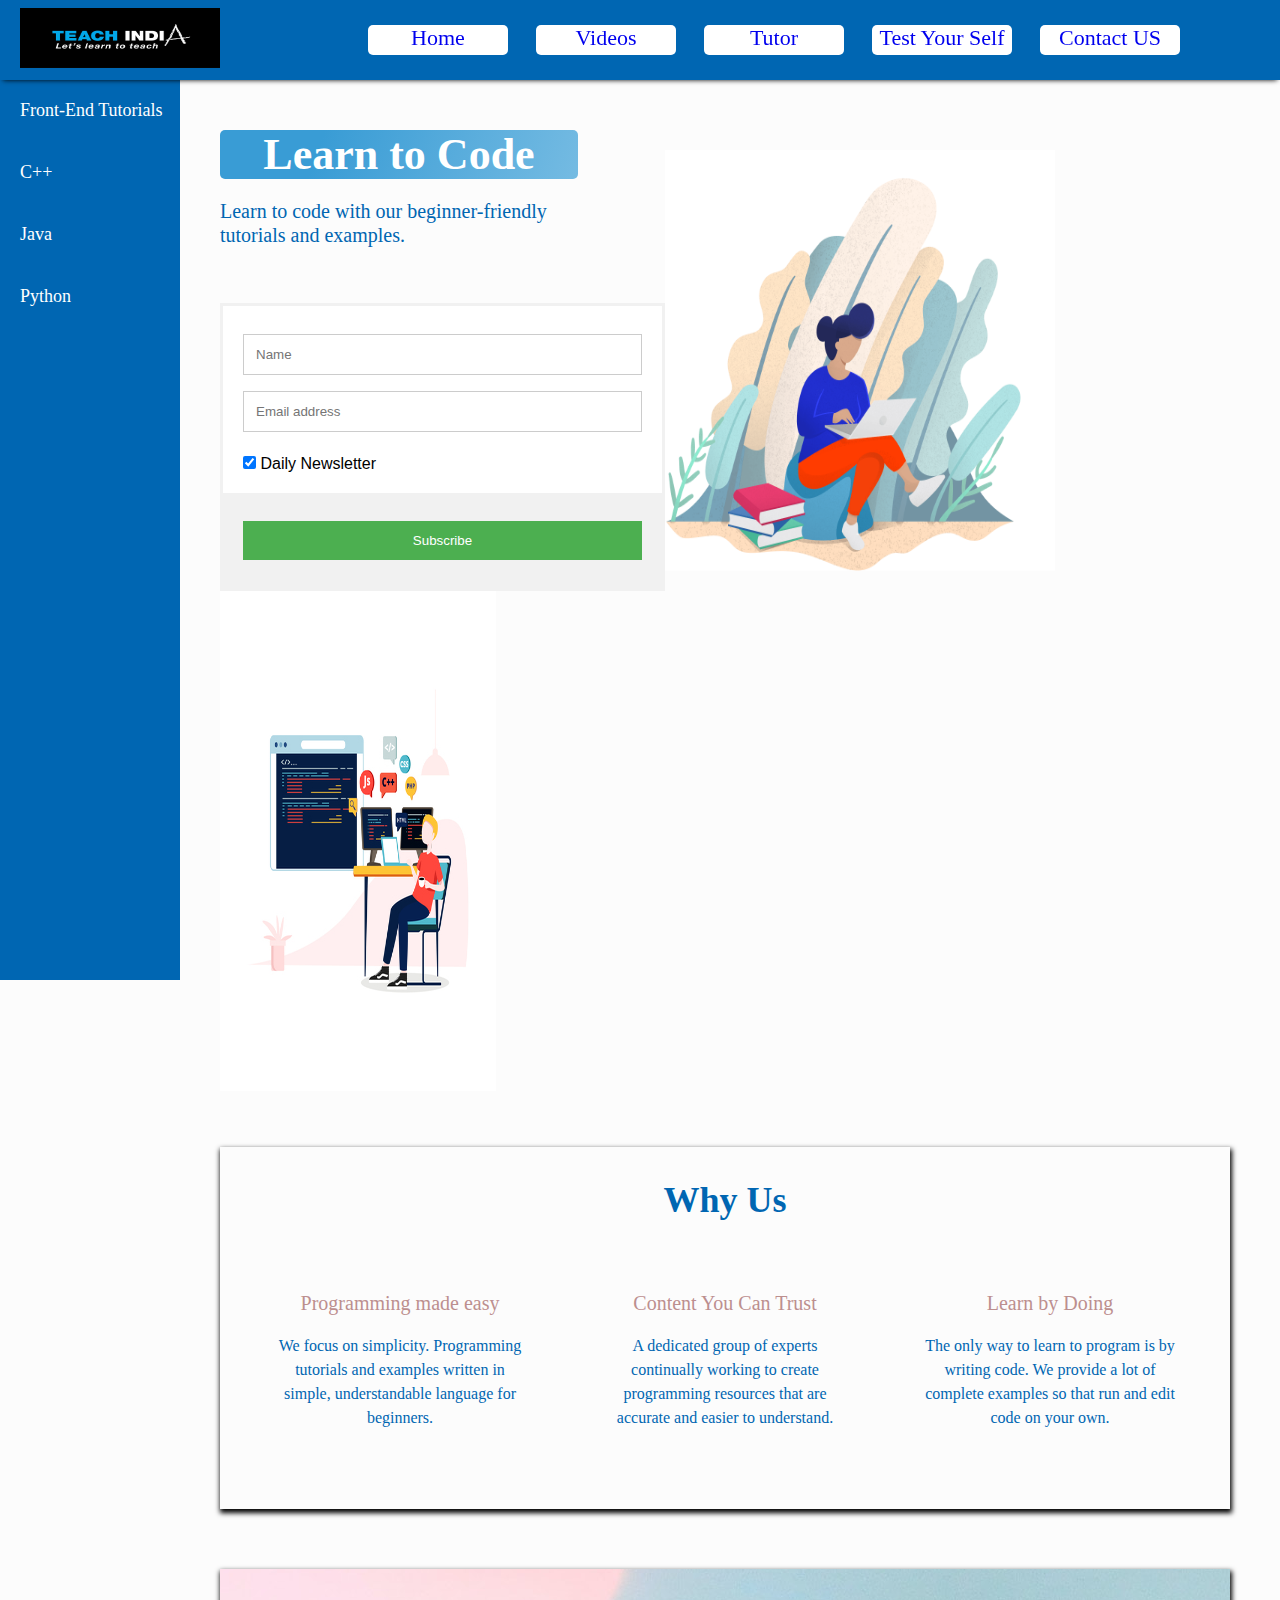
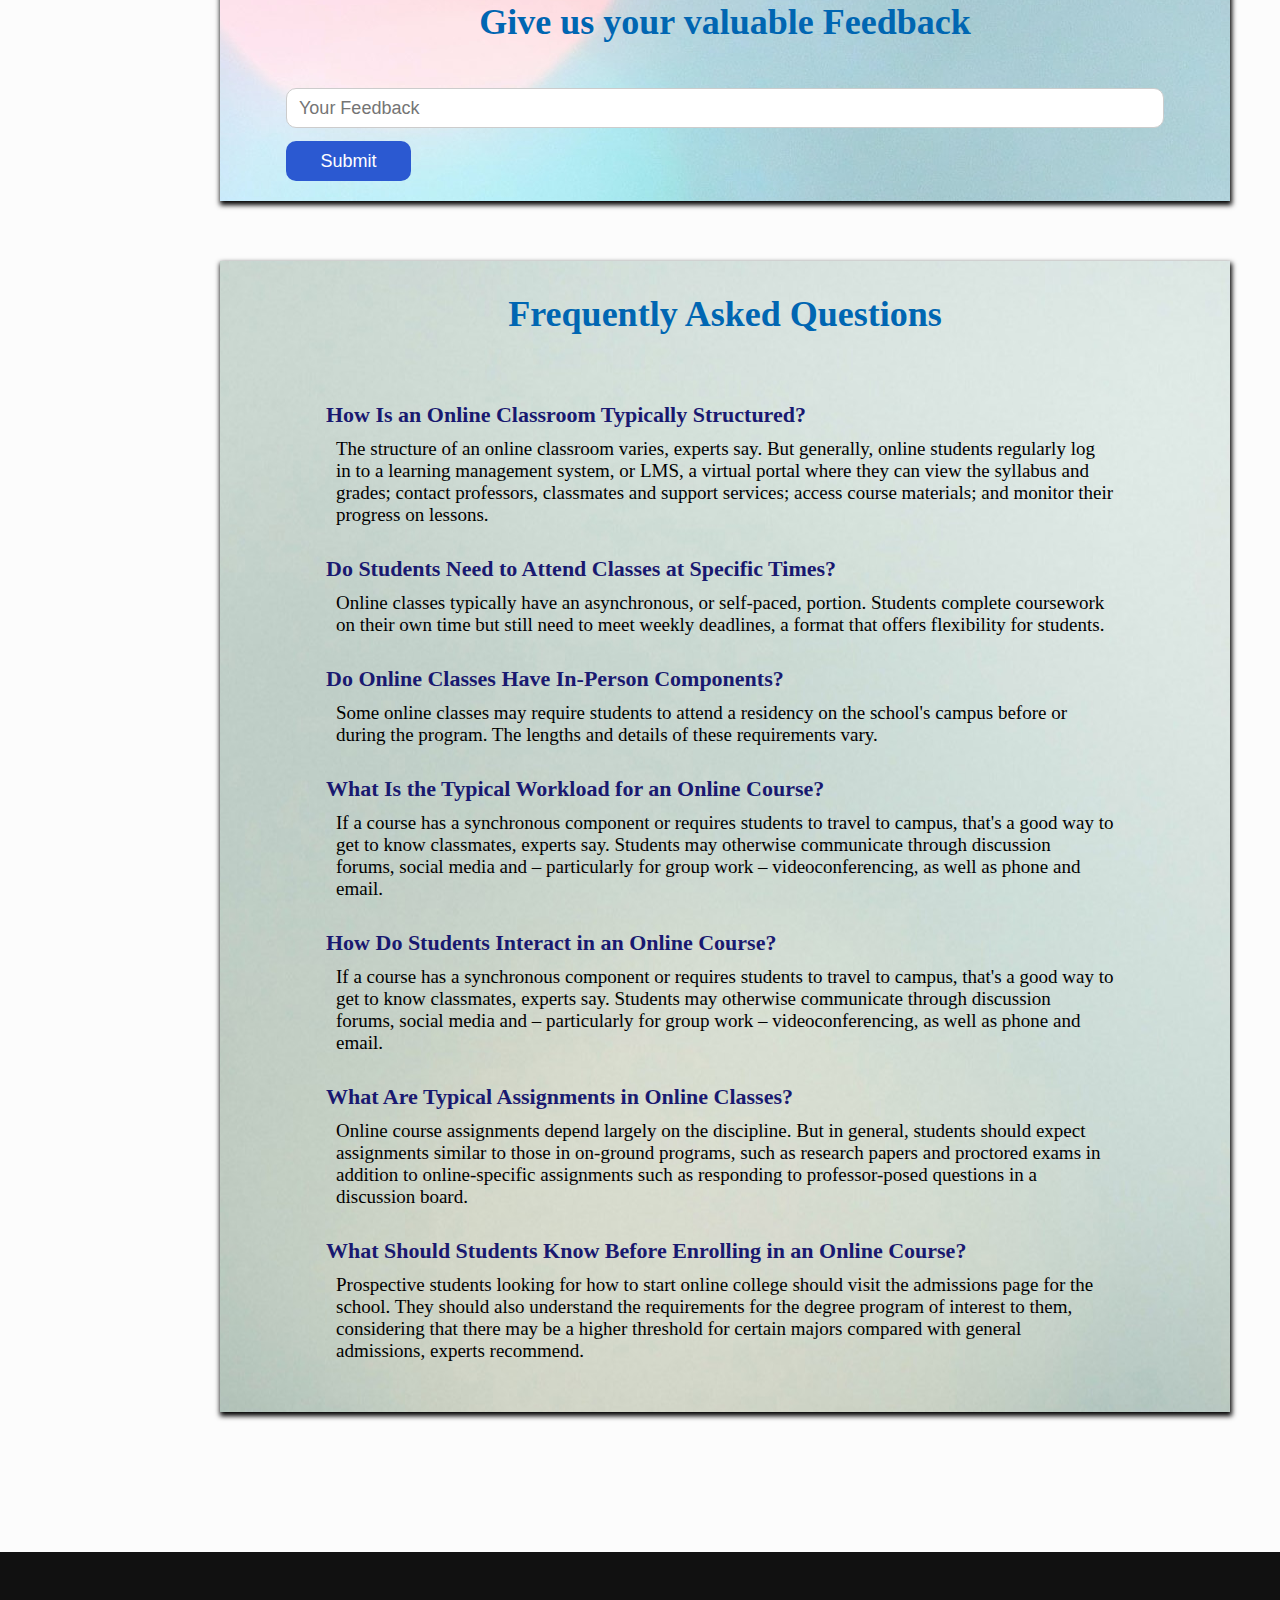
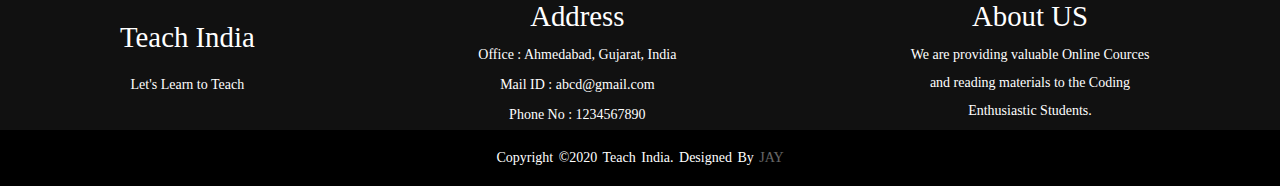
<file: index.html>
<!DOCTYPE html>
<html lang="en">
<head>
   <title>Home Page - Teach India</title>
    <meta charset="UTF-8">
    <meta http-equiv="X-UA-Compatible" content="IE=edge">
    <meta name="viewport" content="width=device-width, initial-scale=1.0">
    <!--main css-->
    <link rel="stylesheet" href="index.css">
    <link rel="stylesheet" href="header.css">
    <link rel="stylesheet" href="footer-style.css">
</head>
<body>
    <header>
        <div class="wrapper">
            <div class="top-navbar">
                <div class="menu">
                    <div class="nav-logo">
                        <img height="60px" width="200px" src="images/logo.jpg" alt="">
                    </div>
                    <div class="Btn-Links">
                    
                        <a href="index.html">Home</a>
                        <a href="videos.html">Videos</a>
                        <a href="tutors.html">Tutor</a>
                        <a href="test.html">Test Your Self</a>
                        <a href="contact.html">Contact US</a>                       
                    </div>
                </div>
            </div>
            <div class="main-container">
                <div class="sidebar">
                    <ul>
                        <li>
                            <a href="front-end.html">
                                <span class="title">
                                    Front-End Tutorials
                                </span>                                
                            </a>
                        </li>
                        <li>
                            <a href="cpp.html">
                                <span class="title">
                                    C++
                                </span> 
                            </a>   
                        </li>
                        <li>
                            <a href="java.html">
                                <span class="title">
                                    Java
                                </span>
                            </a>   
                        </li>
                        <li>
                            <a href="pythom.html">
                                <span class="title">
                                    Python
                                </span> 
                            </a>   
                        </li>
                    </ul>
                </div>
                <div class="dashboard-container">
                    <div class="text-container">
                       <div class="cover row">
                        <div class="col-md-5">
                            <div class="cover-detail">
                                <h1>Learn to Code</h1>
                                <p>Learn to code with our beginner-friendly <br> tutorials and examples.</p>
                                
                                <div class="c-form">
                                    <form action="#">
                                        <div class="container" style="background-color:white">
                                            <input type="text" placeholder="Name" name="name" required>
                                            <input type="text" placeholder="Email address" name="mail" required>
                                            <label>
                                                <input type="checkbox" checked="checked" name="subscribe"> Daily Newsletter
                                            </label>
                                        </div>
                                   
                                        <div class="container">
                                              <input type="submit" value="Subscribe">
                                        </div>
                                    </form>
                                </div>
<!--
                                <div class="cover-forms">
                                    <h3>Get latest tutorials and updates</h3>
                                </div>
-->
                            </div>
                        </div>
                        <div class="col-md-7 d-flex justify-content-center flex-column">
                        <img src="images/cover-artwork.png" height="421" width="390" alt="">
                        </div>
                        <div class="col-md-7 d-flex justify-content-center flex-column">
                        <img src="images/Programmer-illustration-vector.jpg" height="500" width="276" alt="">
                        </div>
                    </div>
                    </div>
                    
                    
                    <div class="feature-section">
                    <div class="text-container">
                        <div class="section-title text-center">
                            <h2>Why Us</h2>
                        </div>
                        <div class="row">
                            <div class="col-md-6" col-md-4>
                                <div class="media">
                                    <div class="media_details">
                                        <h3>Programming made easy</h3>
                                        <p>We focus on simplicity. Programming tutorials and examples written in simple, understandable language for beginners.</p>
                                    </div>
                                </div>
                            </div>
                            <div class="col-md-6" col-md-4>
                                <div class="media">
                                    <div class="media_details">
                                        <h3>Content You Can Trust</h3>
                                        <p>A dedicated group of experts continually working to create programming resources that are accurate and easier to understand.</p>
                                    </div>
                                </div>
                            </div>
                            <div class="col-md-6" col-md-4>
                                <div class="media">
                                    <div class="media_details">
                                        <h3>Learn by Doing</h3>
                                        <p>The only way to learn to program is by writing code. We provide a lot of complete examples so that run and edit code on your own.</p>
                                    </div>
                                </div>
                            </div>
                        </div>
                    </div>
                    </div>




                    <div class="feedback-section">
                        <div class="text-container">
                            <div class="section-title text-center">
                                <h2>Give us your valuable Feedback</h2>
                            </div>
                            <div class="search-box">
                                <input type="text" class="feedback-field" placeholder="Your Feedback"><br>
                                <button class="search-btn" type="button">Submit</button>
                            </div>
                        </div>
                        </div>
                        
                        
                        <div class="fq-section">
                        <div class="text-container">
                            <div class="section-title text-center">
                                <h2>Frequently Asked Questions</h2>
                            </div>
                            <div class="fq-box">
                                <ol>
                                    <li>
                                        <h2>How Is an Online Classroom Typically Structured?</h2>
                                        <p>The structure of an online classroom varies, experts say. But generally, online students regularly log in to a learning management system, or LMS, a virtual portal where they can view the syllabus and grades; contact professors, classmates and support services; access course materials; and monitor their progress on lessons.</p>
                                    </li>
                                    <li>
                                        <h2>Do Students Need to Attend Classes at Specific Times?</h2>
                                        <p>Online classes typically have an asynchronous, or self-paced, portion. Students complete coursework on their own time but still need to meet weekly deadlines, a format that offers flexibility for students.</p>
                                    </li>
                                    <li>
                                        <h2>Do Online Classes Have In-Person Components?</h2>
                                        <p>Some online classes may require students to attend a residency on the school's campus before or during the program. The lengths and details of these requirements vary.</p>
                                    </li>
                                    <li>
                                        <h2>What Is the Typical Workload for an Online Course?</h2>
                                        <p>If a course has a synchronous component or requires students to travel to campus, that's a good way to get to know classmates, experts say. Students may otherwise communicate through discussion forums, social media and – particularly for group work – videoconferencing, as well as phone and email.</p>
                                    </li>
                                    <li>
                                        <h2>How Do Students Interact in an Online Course?</h2>
                                        <p>If a course has a synchronous component or requires students to travel to campus, that's a good way to get to know classmates, experts say. Students may otherwise communicate through discussion forums, social media and – particularly for group work – videoconferencing, as well as phone and email.</p>
                                    </li>
                                    <li>
                                        <h2>What Are Typical Assignments in Online Classes?</h2>
                                        <p>Online course assignments depend largely on the discipline. But in general, students should expect assignments similar to those in on-ground programs, such as research papers and proctored exams in addition to online-specific assignments such as responding to professor-posed questions in a discussion board.</p>
                                    </li>
                                    <li>
                                        <h2>What Should Students Know Before Enrolling in an Online Course?</h2>
                                        <p>Prospective students looking for how to start online college should visit the admissions page for the school. They should also understand the requirements for the degree program of interest to them, considering that there may be a higher threshold for certain majors compared with general admissions, experts recommend.</p>
                                    </li>
                                </ol>
                            </div>
                        </div>
                        </div>
                
                    
                    
                    
                    
                </div>
            </div>
        </div>
        
    </header>
    

</body>

<footer>
       <div class="footer-text">
        <div class="footer-content">
            <h3>Teach India</h3>
            <p>Let's Learn to Teach</p>
        </div>
        
        
        <div class="footer-adress">
            <h3>Address</h3>
            <p>Office : Ahmedabad, Gujarat, India</p>
            <p>Mail ID : abcd@gmail.com</p>
            <p>Phone No : 1234567890</p>
        </div>
        
        
        
        <div class="footer-about">
            <h3>About US</h3>
            <p>We are providing valuable Online Cources and reading materials to the Coding Enthusiastic Students.</p>
        </div>
        
        
        
        </div>
        <div class="footer-bottom">
            <p>copyright &copy;2020 Teach India. designed by <span>Jay</span></p>
        </div>
    </footer>

</html>
</file>
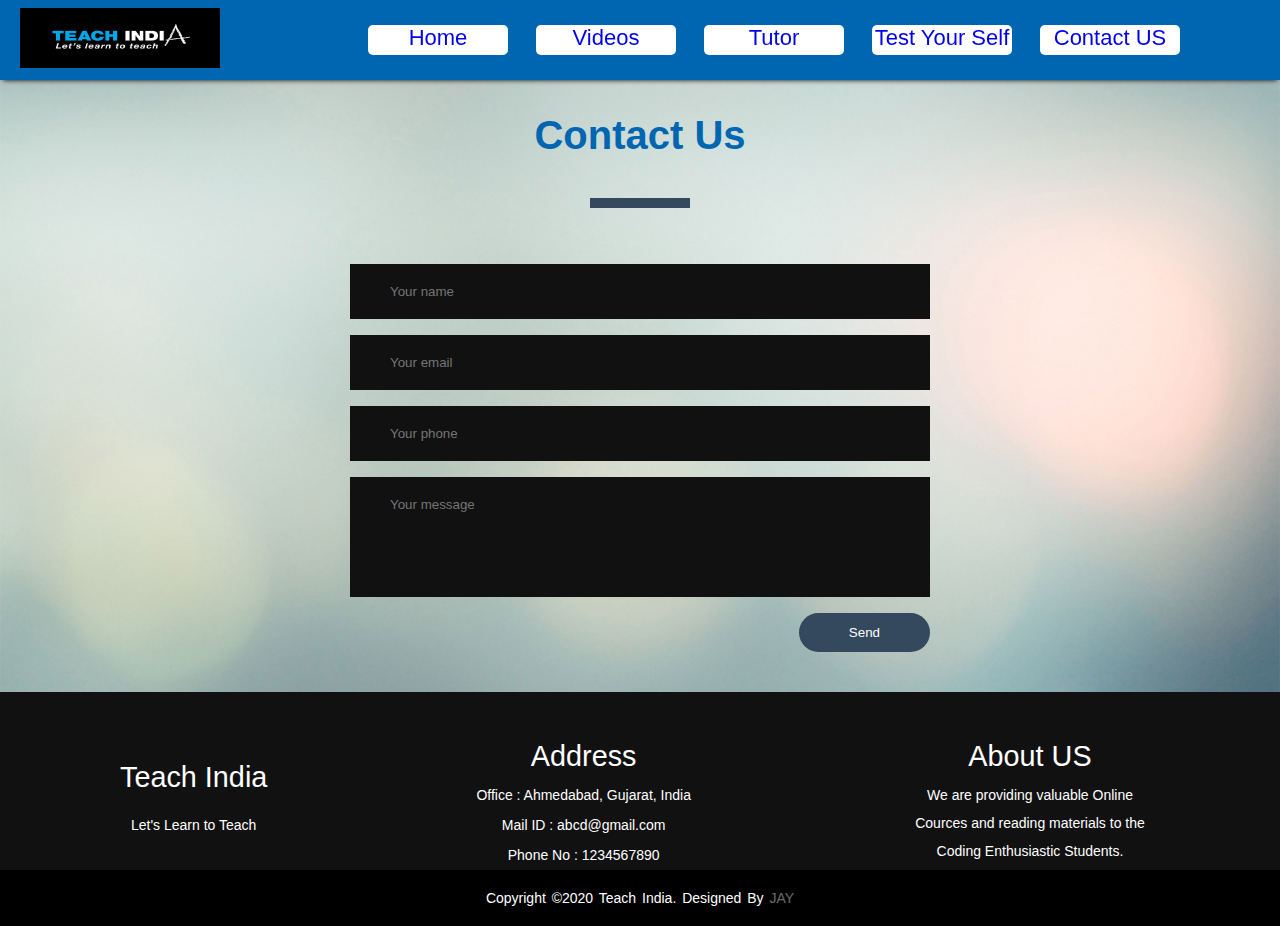
<file: contact.html>
<!DOCTYPE html>
<html lang="en" dir="ltr">
  <head>
    <meta charset="utf-8">
    <title>Contact US</title>
    <link rel="stylesheet" href="contact.css">
    <link rel="stylesheet" href="footer-style.css">
    <link rel="stylesheet" href="header.css">
    <meta name="viewport" content="width=device-width, initial-scale=1">
  </head>
  
  <!--   Header   -->

<header>
        <div class="wrapper">
            <div class="top-navbar">
<!--
                <div class="hamburger">
                    <div class="hamburger-inner">
                        <div class="one"></div>
                        <div class="two"></div>
                        <div class="three"></div>
                    </div>
                </div>
-->
                <div class="menu">
                    <div class="nav-logo">
                        <img height="60px" width="200px" src="images/logo.jpg" alt="">
                    </div>
                    <div class="Btn-Links">
                    
                        <a href="index.html">Home</a>
                        <a href="videos.html">Videos</a>
                        <a href="tutors.html">Tutor</a>
                        <a href="test.html">Test Your Self</a>
                        <a href="contact.html">Contact US</a>                       
                    </div>
                </div>
            </div>
    </div>
    </header>


<!--   Header Ens   -->
  
  
  <body>

<div class="contact-section">

  <h1>Contact Us</h1>
  <div class="border"></div>
  <form class="contact-form" action="index.html" method="post">
    <input type="text" class="contact-form-text" placeholder="Your name">
    <input type="email" class="contact-form-text" placeholder="Your email">
    <input type="text" class="contact-form-text" placeholder="Your phone">
    <textarea class="contact-form-text" placeholder="Your message"></textarea>
    <input type="submit" class="contact-form-btn" value="Send">
  </form>
</div>


  </body>
  
  
  <footer>
       <div class="footer-text">
        <div class="footer-content">
            <h3>Teach India</h3>
            <p>Let's Learn to Teach</p>
<!--
            <ul class="socials">
                <li><a href="#"><i class="fa fa-facebook"></i></a></li>
                <li><a href="#"><i class="fa fa-twitter"></i></a></li>
                <li><a href="#"><i class="fa fa-google-plus"></i></a></li>
                <li><a href="#"><i class="fa fa-youtube"></i></a></li>
                <li><a href="#"><i class="fa fa-linkedin-square"></i></a></li>
            </ul>
-->
        </div>
        
        
        <div class="footer-adress">
            <h3>Address</h3>
            <p>Office : Ahmedabad, Gujarat, India</p>
            <p>Mail ID : abcd@gmail.com</p>
            <p>Phone No : 1234567890</p>
        </div>
        
        
        
        <div class="footer-about">
            <h3>About US</h3>
            <p>We are providing valuable Online Cources and reading materials to the Coding Enthusiastic Students.</p>
        </div>
        
        
        
        </div>
        <div class="footer-bottom">
            <p>copyright &copy;2020 Teach India. designed by <span>Jay</span></p>
        </div>
    </footer>
  
  
  
  
</html>
</file>
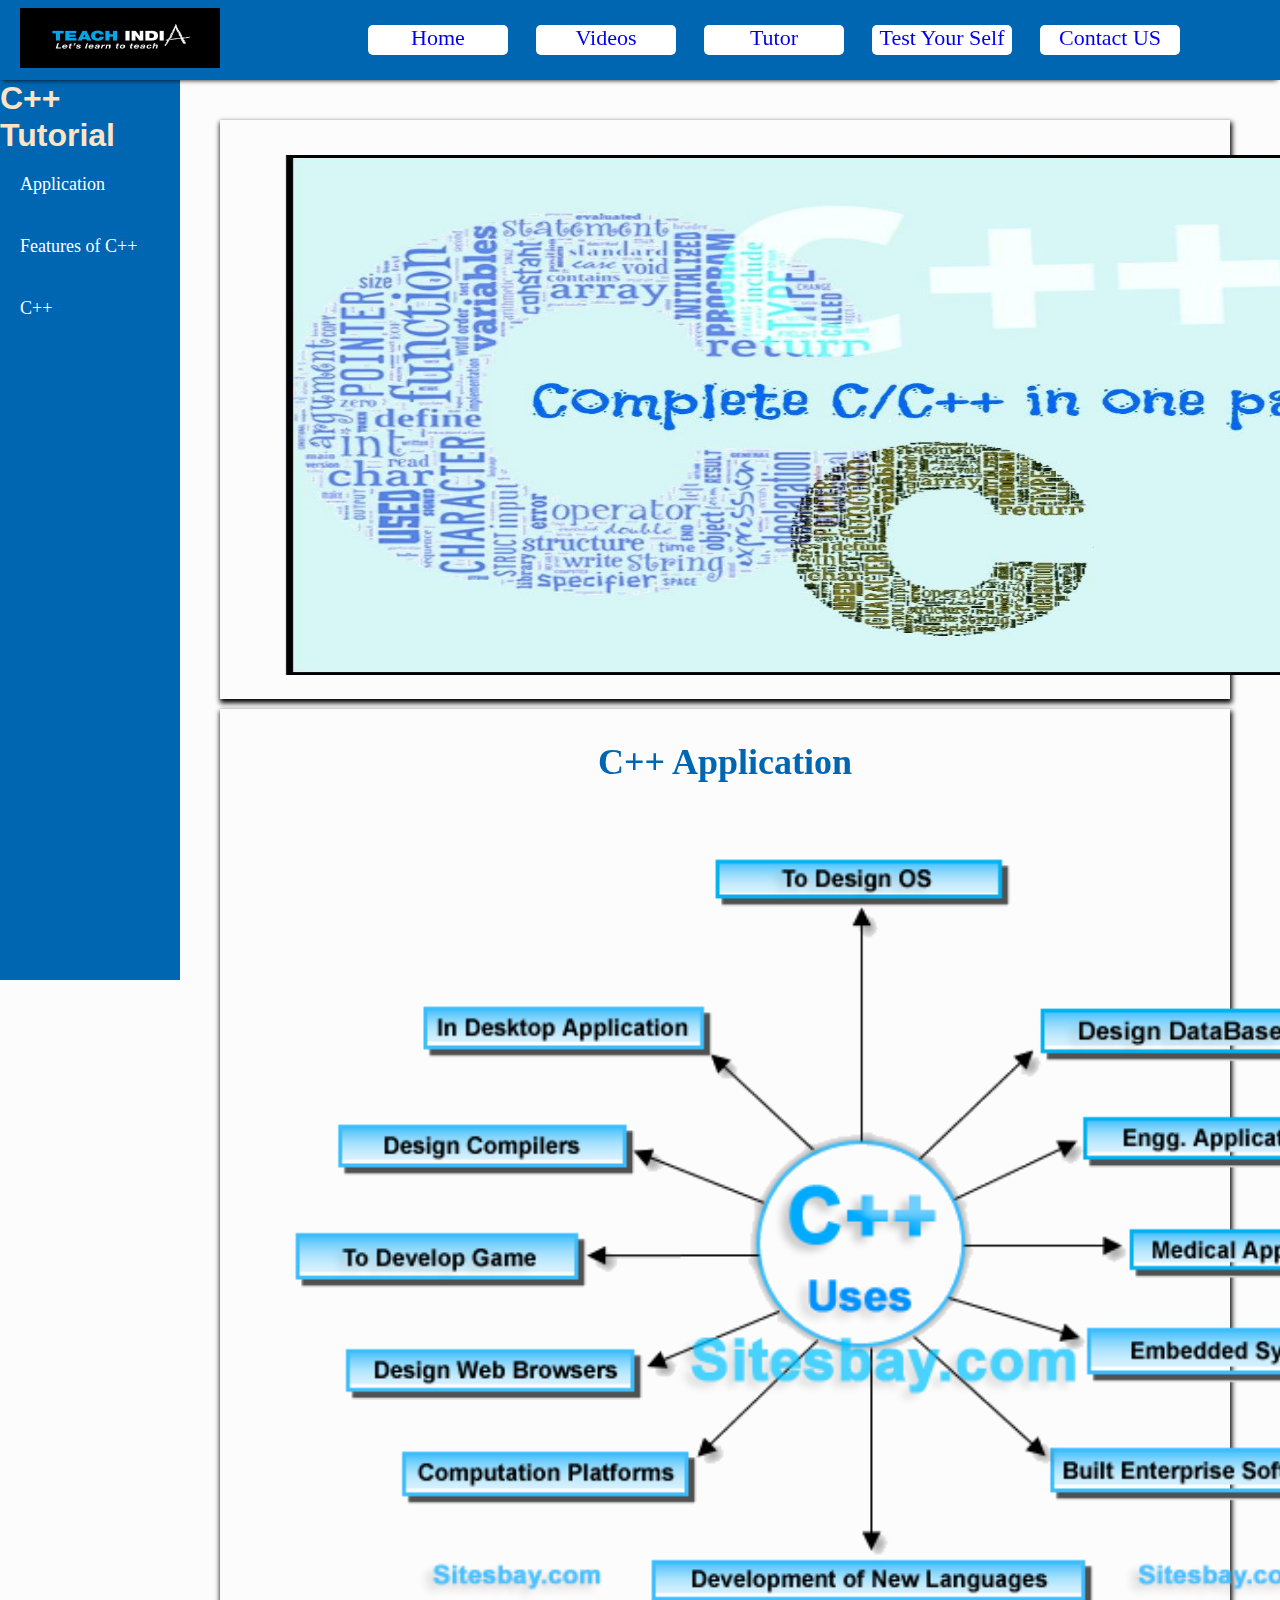
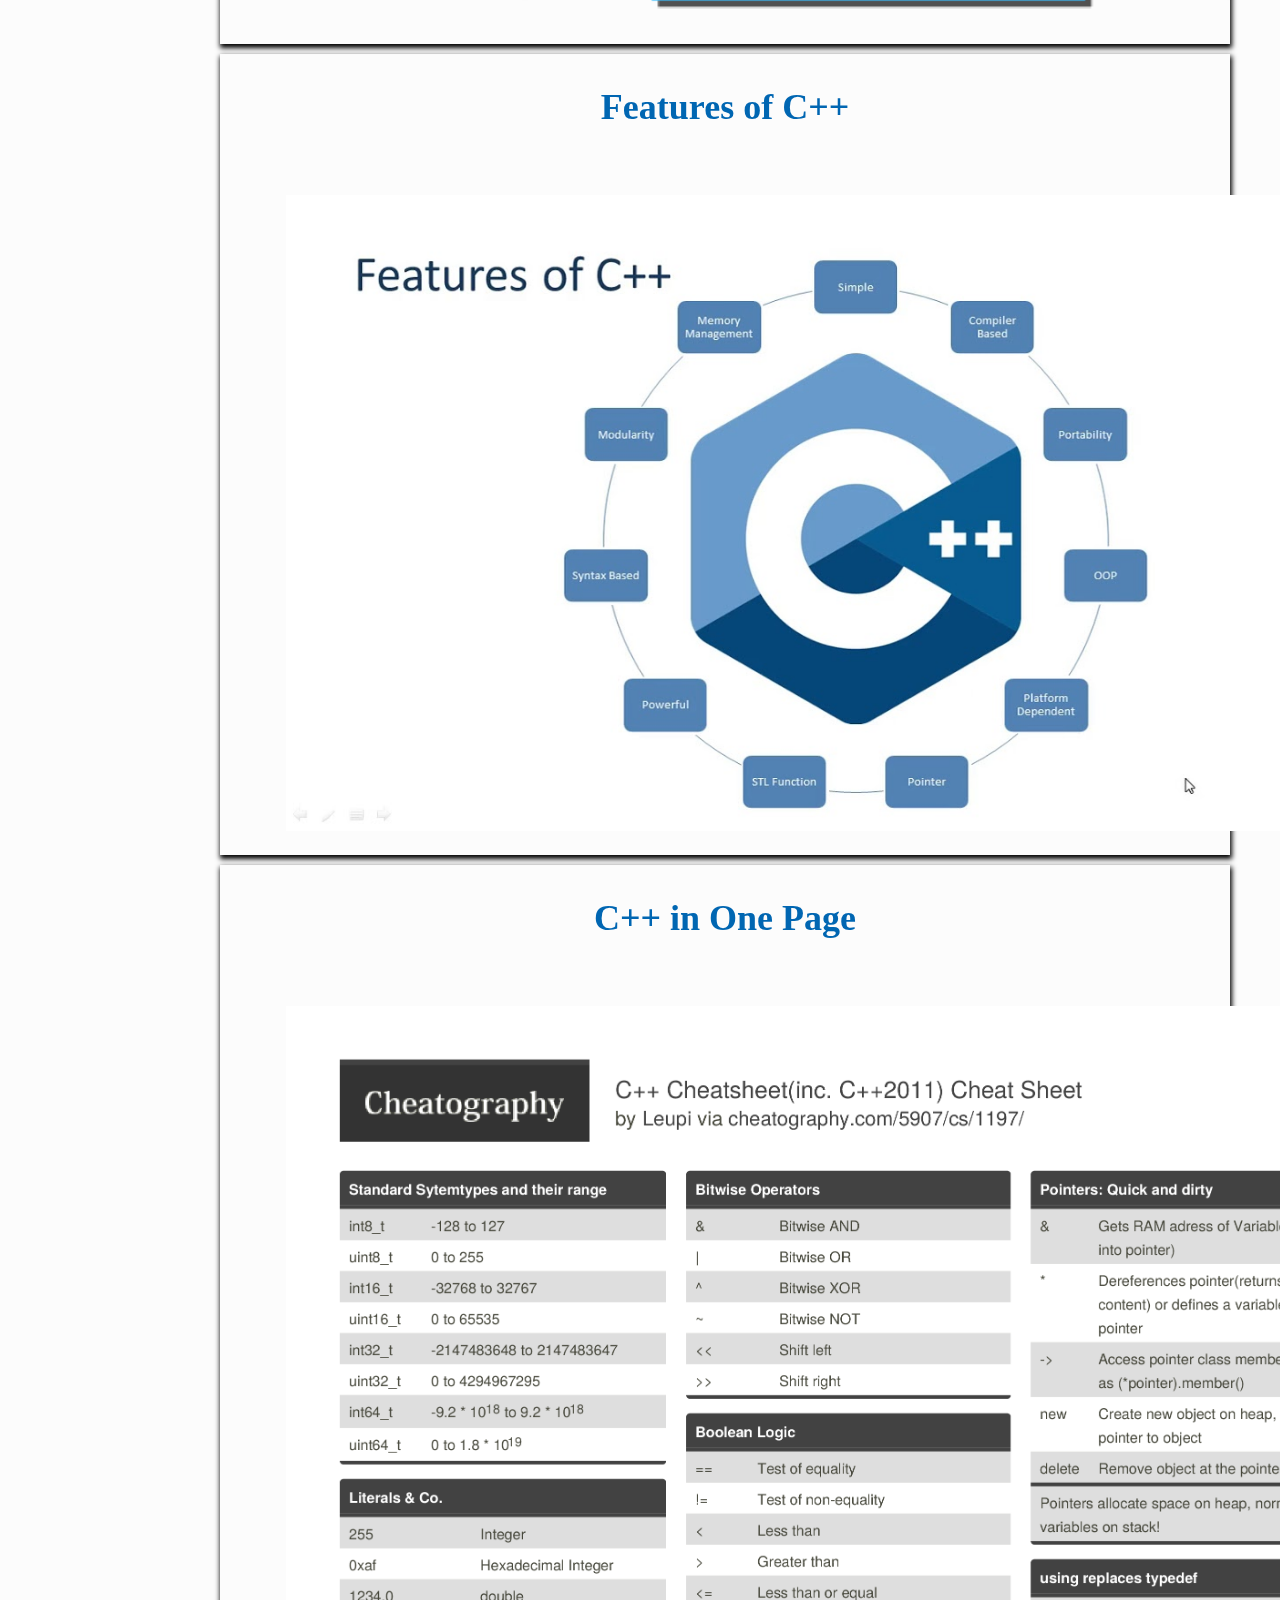
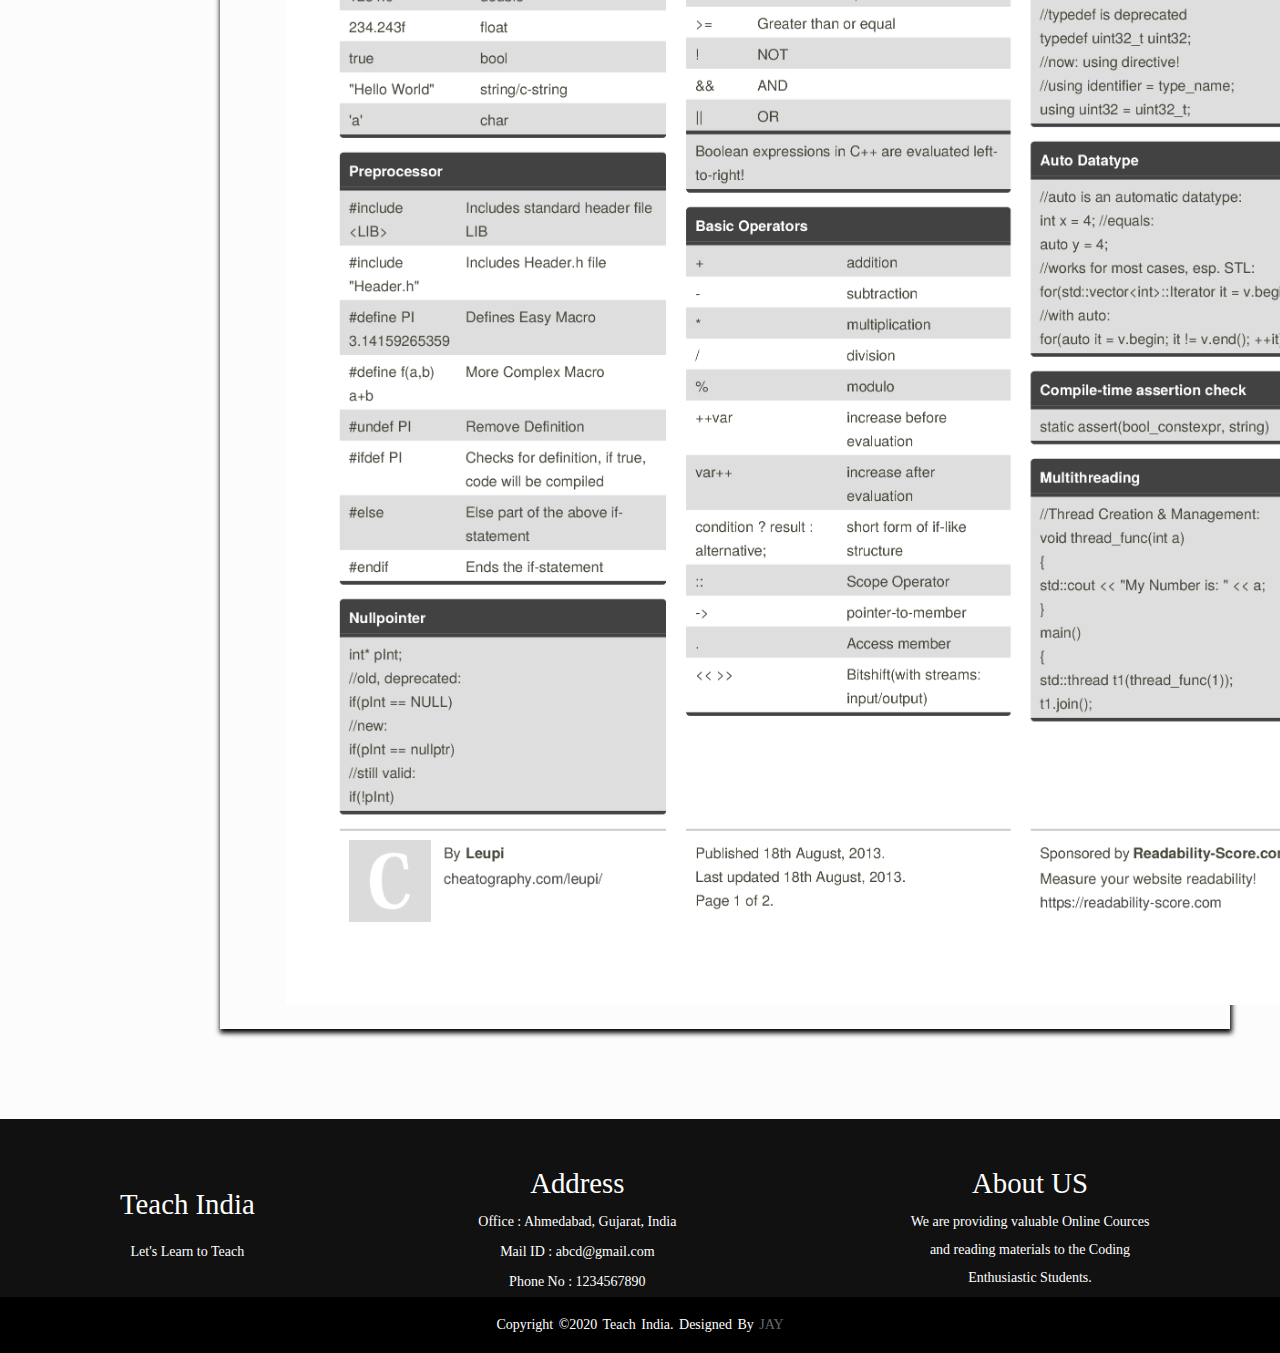
<file: cpp.html>
<!DOCTYPE html>
<html lang="en">
<head>
   <title>C++ Tutorial</title>
    <meta charset="UTF-8">
    <meta http-equiv="X-UA-Compatible" content="IE=edge">
    <meta name="viewport" content="width=device-width, initial-scale=1.0">
 
    <link rel="stylesheet" href="index.css">
    <link rel="stylesheet" href="header.css">
    <link rel="stylesheet" href="footer-style.css">
</head>
<body>
    <header>
        <div class="wrapper">
            <div class="top-navbar">
                <div class="menu">
                    <div class="nav-logo">
                        <img height="60px" width="200px" src="images/logo.jpg" alt="">
                    </div>
                    <div class="Btn-Links">
                    
                        <a href="index.html">Home</a>
                        <a href="videos.html">Videos</a>
                        <a href="tutors.html">Tutor</a>
                        <a href="test.html">Test Your Self</a>
                        <a href="contact.html">Contact US</a>                       
                    </div>
                </div>
            </div>
            <div class="main-container">
                <div class="sidebar">
                   <h1>C++ Tutorial</h1>
                    <ul>
                        <li>
                            <a href="#cpp-app">
                                <span class="title">
                                    Application
                                </span>                               
                            </a>
                        </li>
                        <li>
                            <a href="#cpp-fe">
                                <span class="title">
                                    Features of C++
                                </span> 
                            </a>   
                        </li>
                        <li>
                            <a href="#cpp-cnt">
                                <span class="title">
                                    C++
                                </span>
                            </a>   
                        </li>
                    </ul>
                </div>
                <div class="dashboard-container">
                   
                   
                   <div class="feature-section">
                    <div class="text-container">
                        <div class="roadmap-img">
                            <img src="images/cpp.jfif" height="520px" width="1120px" alt="">
                        </div>
                    </div>
                    </div>
                   
                   
                    <div class="feature-section">
                    <div class="text-container">
                        <div id="cpp-app" class="section-title text-center">
                            <h2>C++ Application</h2>
                        </div>
                        <div class="roadmap-img">
                            <img src="images/cppapp.png" height="100%" width="1130px" alt="">
                        </div>
                    </div>
                    </div>
                    
                    <div class="feature-section">
                    <div class="text-container">
                        <div id="cpp-fe" class="section-title text-center">
                            <h2>Features of C++</h2>
                        </div>
                        <div class="roadmap-img">
                            <img src="images/cppfe.jfif" height="100%" width="1130px" alt="">
                        </div>
                    </div>
                    </div>
                    
                    
                    <div class="feature-section">
                    <div class="text-container">
                        <div id="cpp-cnt" class="section-title text-center">
                            <h2>C++ in One Page</h2>
                        </div>
                        <div class="roadmap-img">
                            <img src="images/C++png.png" height="100%" width="1130px" alt="">
                        </div>
                    </div>
                    </div>
                    
                    
                        
                        
                
                    
                    
                    
                    
                </div>
            </div>
        </div>
        
    </header>
    
</body>

<footer>
       <div class="footer-text">
        <div class="footer-content">
            <h3>Teach India</h3>
            <p>Let's Learn to Teach</p>
        </div>
        
        
        <div class="footer-adress">
            <h3>Address</h3>
            <p>Office : Ahmedabad, Gujarat, India</p>
            <p>Mail ID : abcd@gmail.com</p>
            <p>Phone No : 1234567890</p>
        </div>
        
        
        
        <div class="footer-about">
            <h3>About US</h3>
            <p>We are providing valuable Online Cources and reading materials to the Coding Enthusiastic Students.</p>
        </div>
        
        
        
        </div>
        <div class="footer-bottom">
            <p>copyright &copy;2020 Teach India. designed by <span>Jay</span></p>
        </div>
    </footer>

</html>
</file>
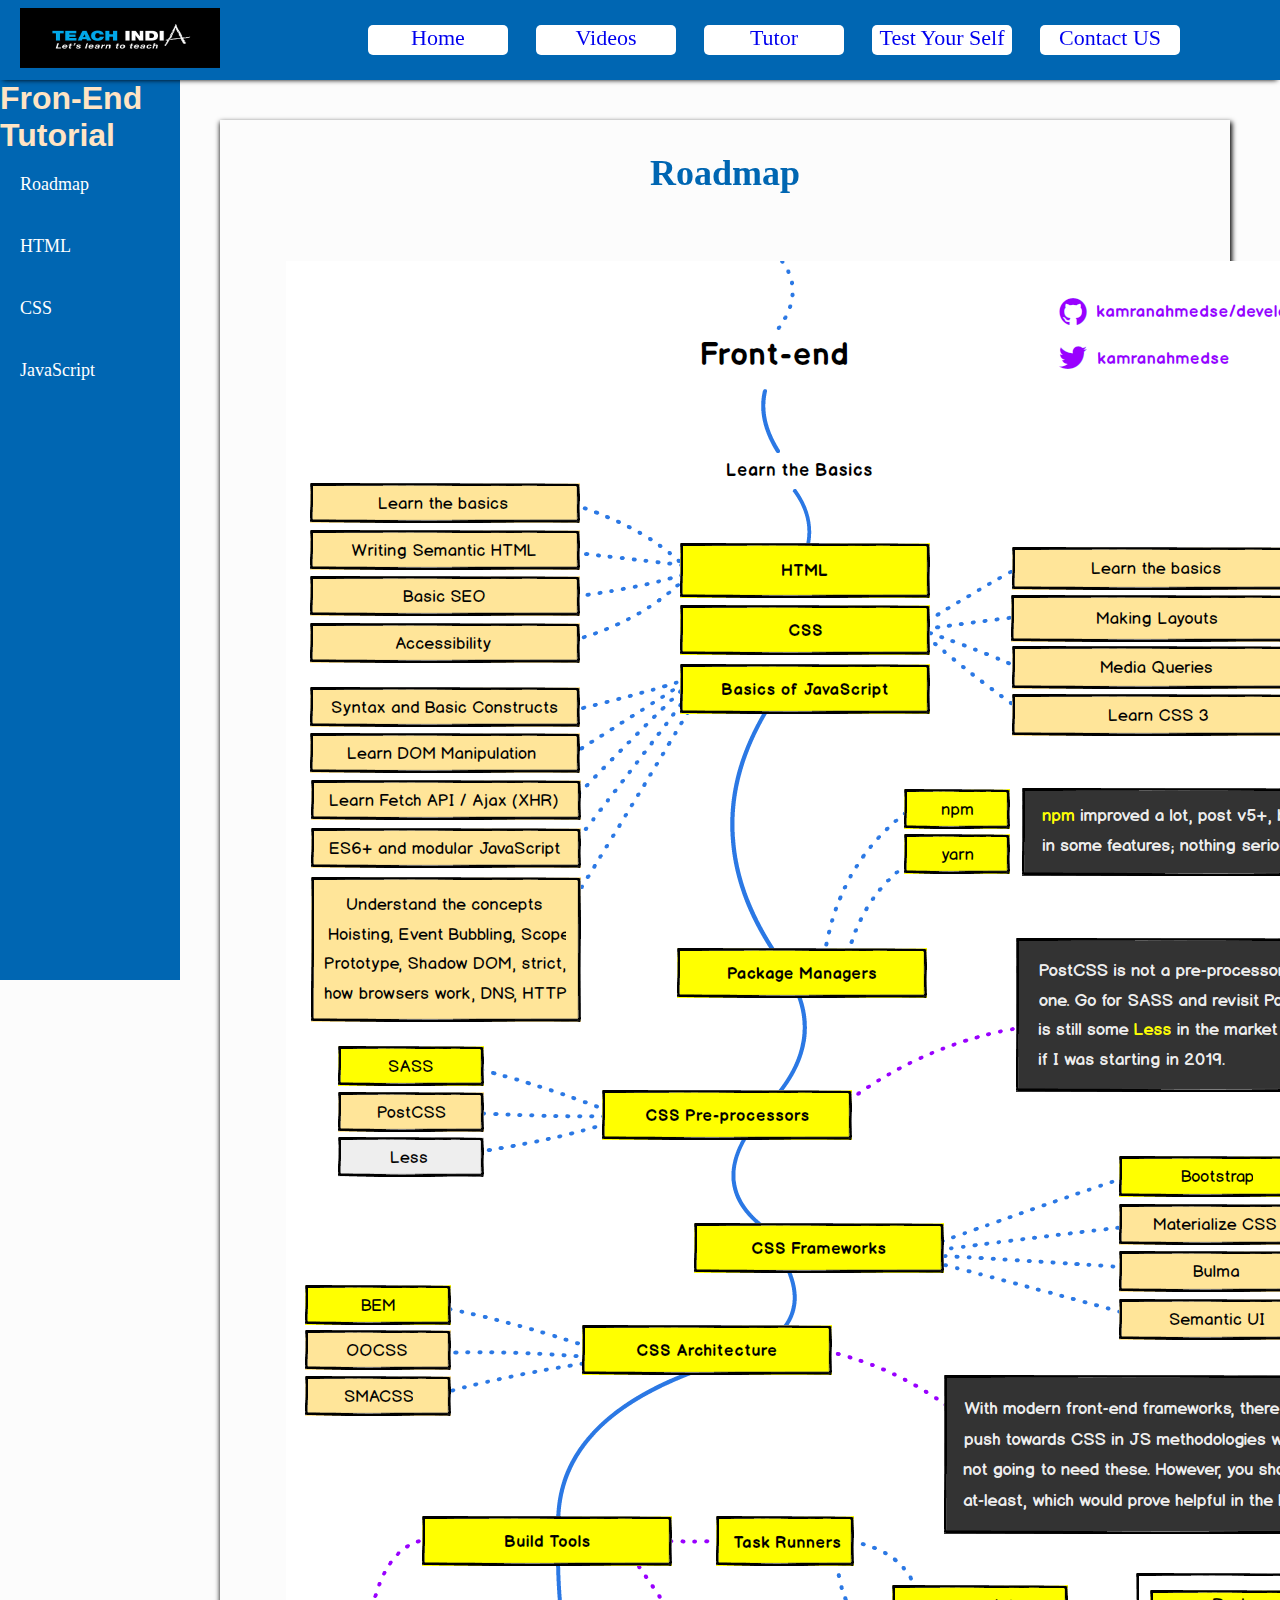
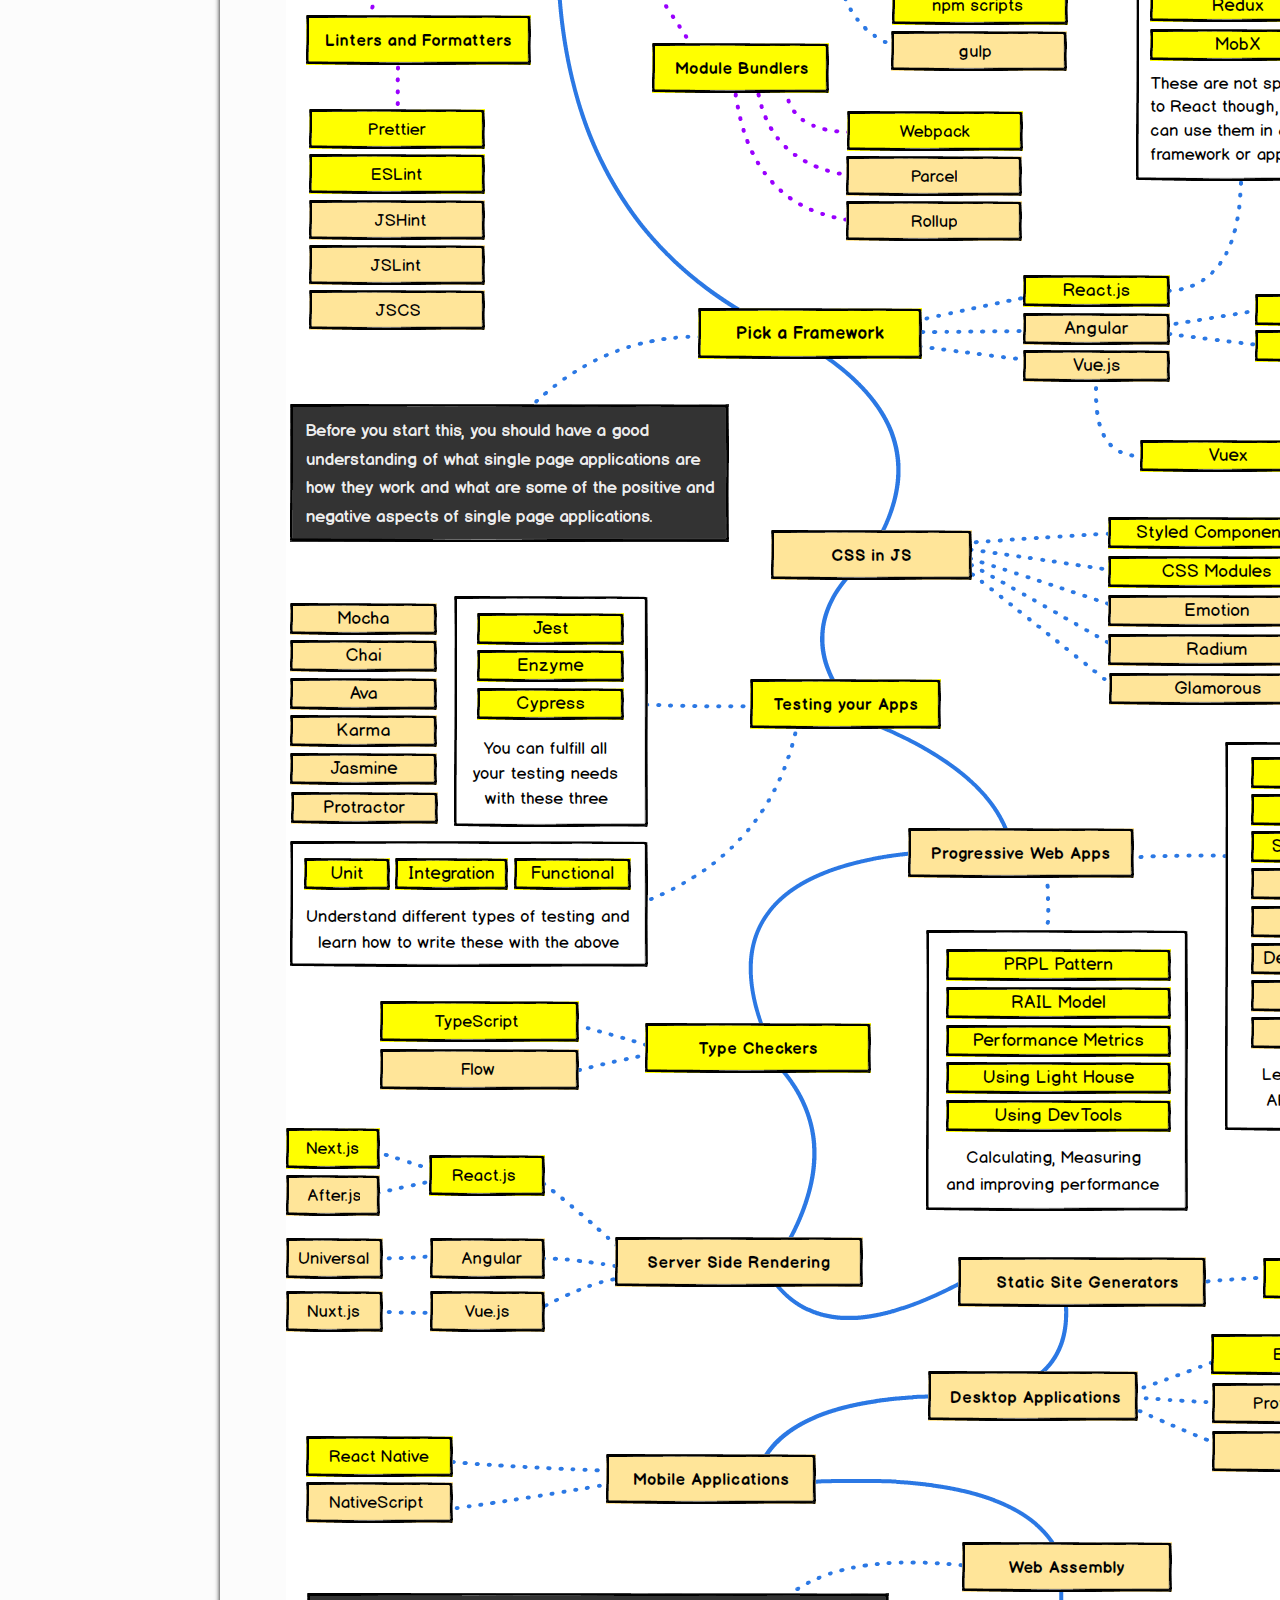
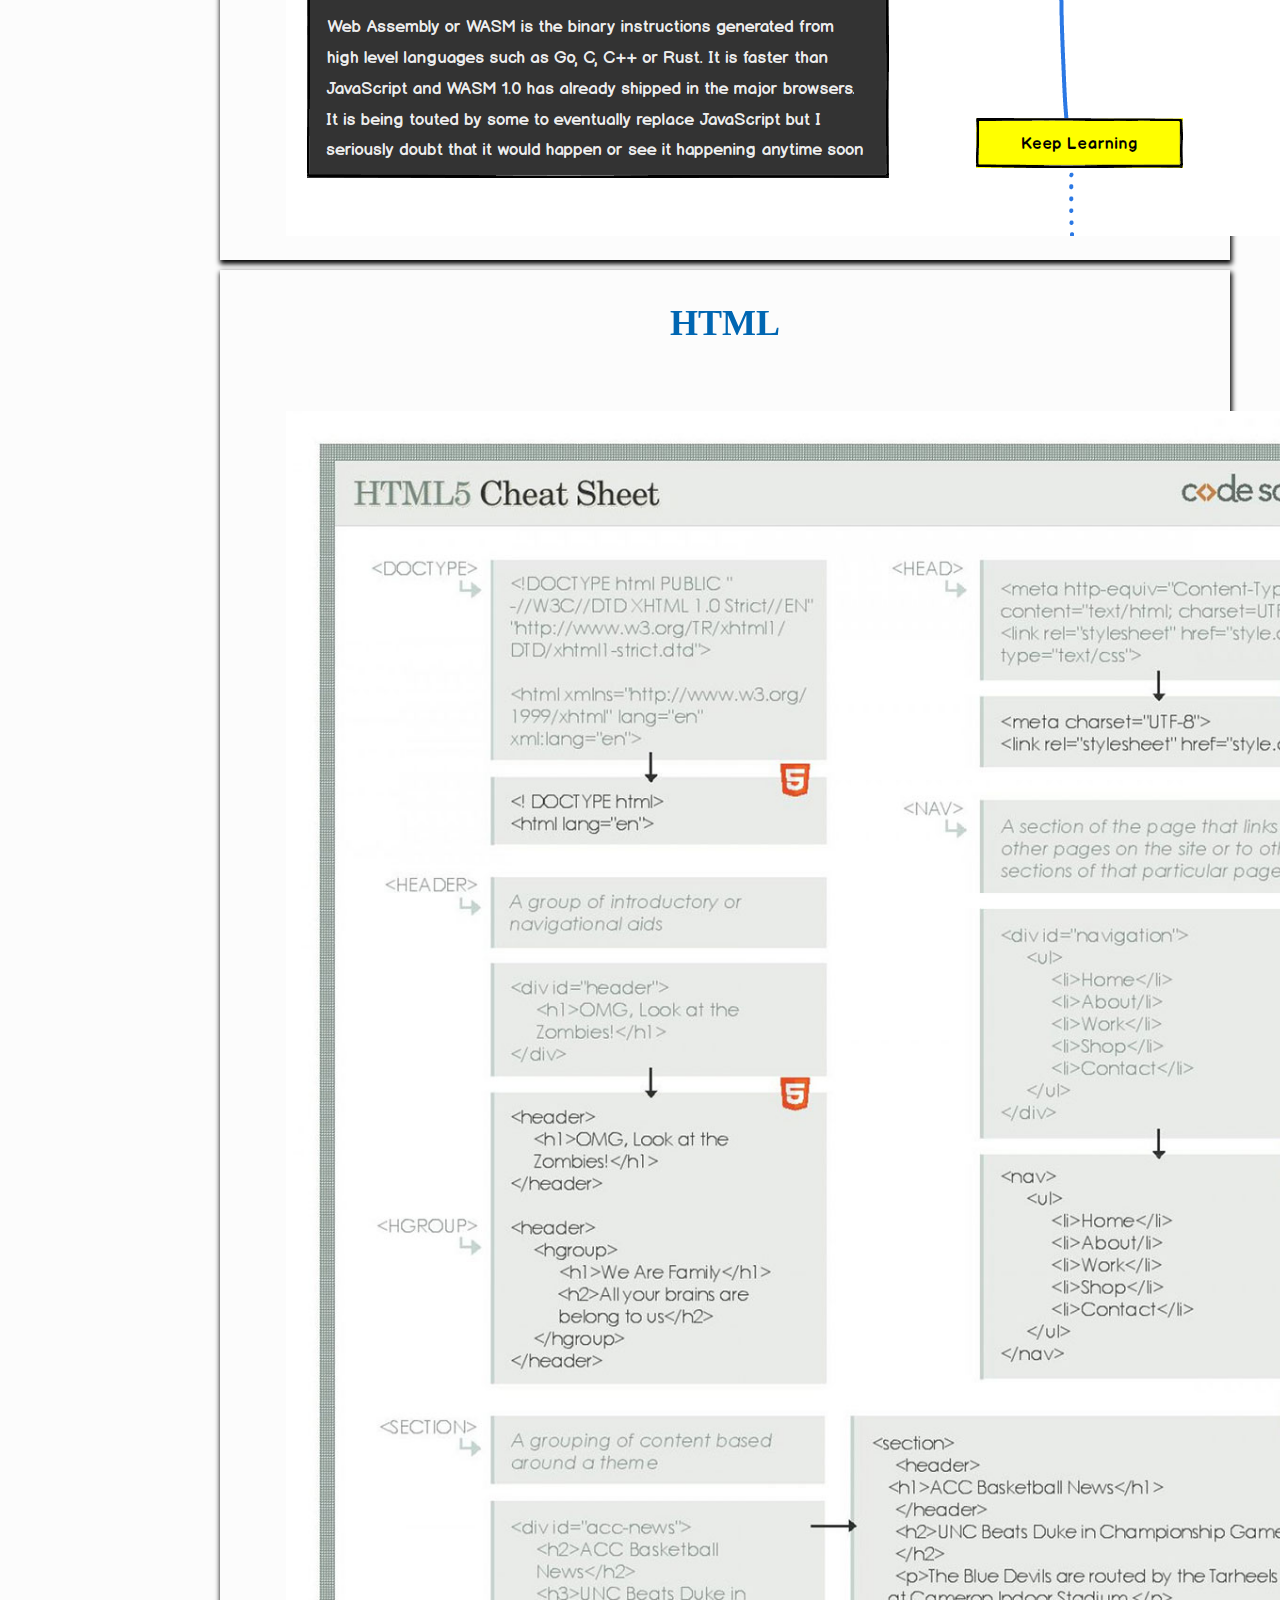
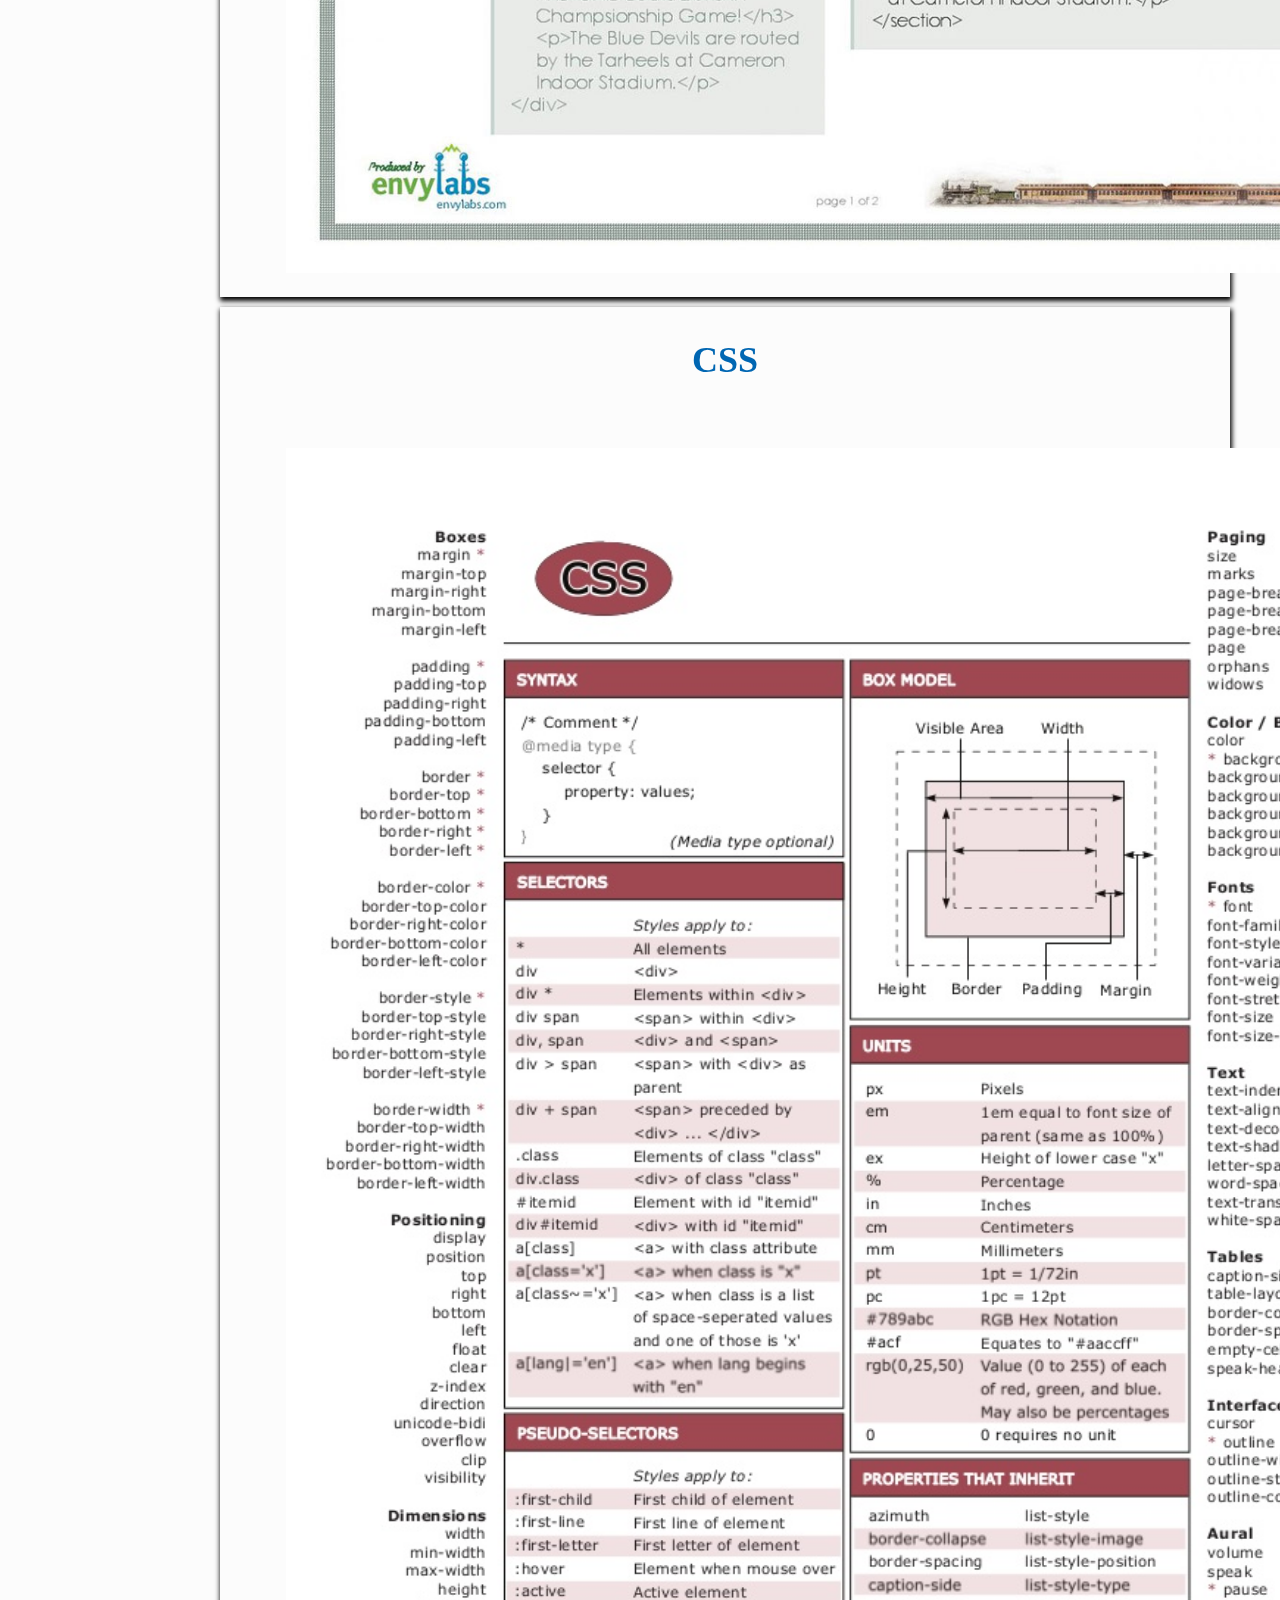
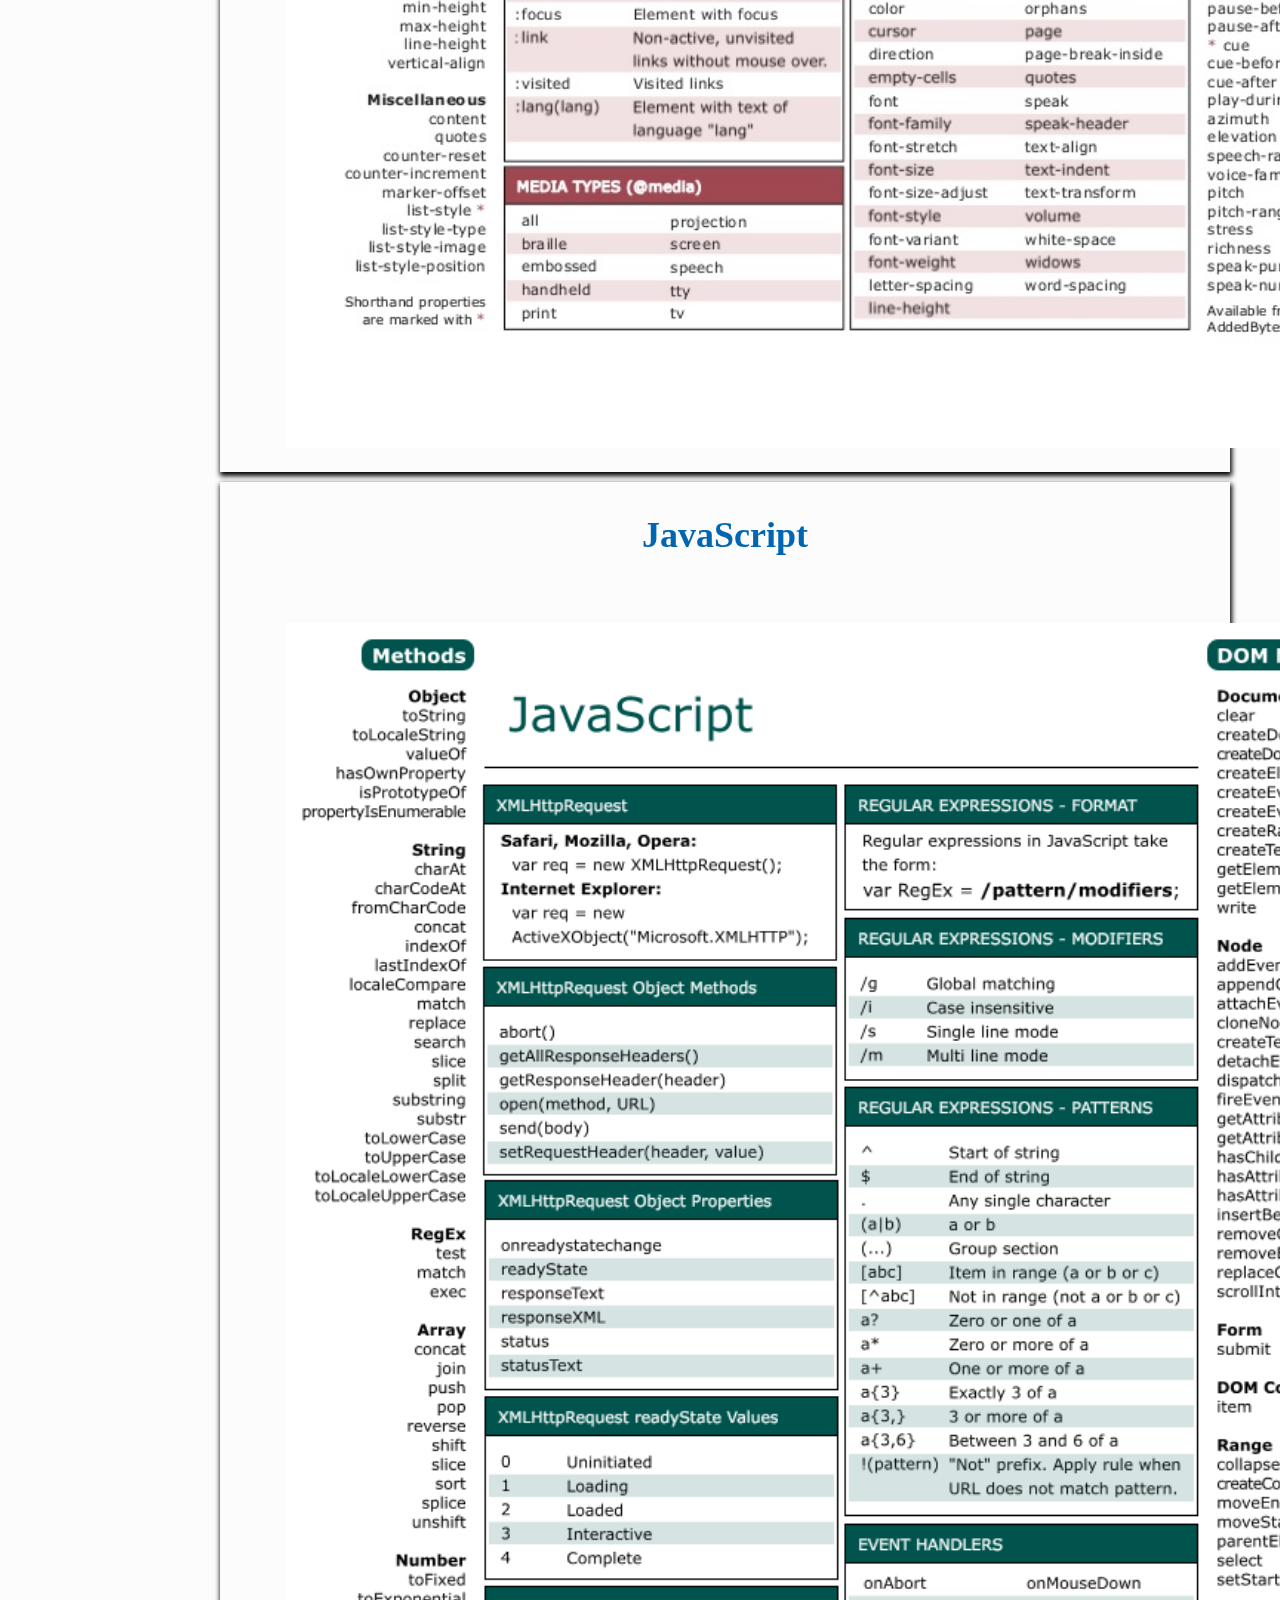
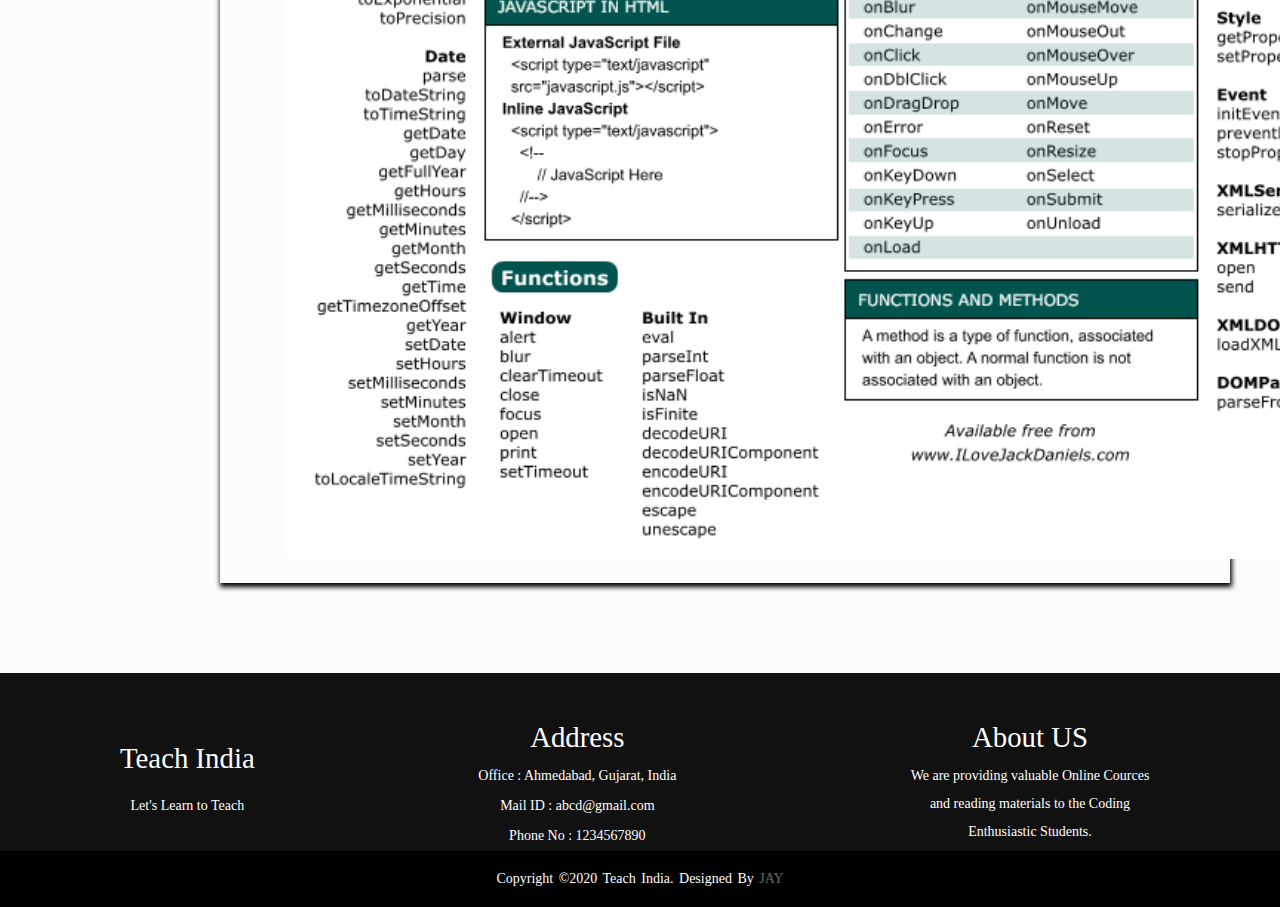
<file: front-end.html>
<!DOCTYPE html>
<html lang="en">
<head>
   <title>Fron-End Tutorial</title>
    <meta charset="UTF-8">
    <meta http-equiv="X-UA-Compatible" content="IE=edge">
    <meta name="viewport" content="width=device-width, initial-scale=1.0">
    <!--main css-->
    <link rel="stylesheet" href="index.css">
    <link rel="stylesheet" href="header.css">
    <link rel="stylesheet" href="footer-style.css">
</head>
<body>
    <header>
        <div class="wrapper">
            <div class="top-navbar">
                <div class="menu">
                    <div class="nav-logo">
                        <img height="60px" width="200px" src="images/logo.jpg" alt="">
                    </div>
                    <div class="Btn-Links">
                    
                        <a href="index.html">Home</a>
                        <a href="videos.html">Videos</a>
                        <a href="tutors.html">Tutor</a>
                        <a href="test.html">Test Your Self</a>
                        <a href="contact.html">Contact US</a>                       
                    </div>
                </div>
            </div>
            <div class="main-container">
                <div class="sidebar">
                   <h1>Fron-End Tutorial</h1>
                    <ul>
                        <li>
                            <a href="#roadmap">
                                <span class="title">
                                    Roadmap
                                </span>                               
                            </a>
                        </li>
                        <li>
                            <a href="#html-5">
                                <span class="title">
                                    HTML
                                </span> 
                            </a>   
                        </li>
                        <li>
                            <a href="#css-3">
                                <span class="title">
                                    CSS
                                </span>
                            </a>   
                        </li>
                        <li>
                            <a href="#js">
                                <span class="title">
                                    JavaScript
                                </span> 
                            </a>   
                        </li>
                    </ul>
                </div>
                <div class="dashboard-container">
                    <div class="feature-section">
                    <div class="text-container">
                        <div id="roadmap" class="section-title text-center">
                            <h2>Roadmap</h2>
                        </div>
                        <div class="roadmap-img">
                            <img src="images/frontend.png" alt="">
                        </div>
                    </div>
                    </div>
                    
                    
                    <div class="feature-section">
                    <div class="text-container">
                        <div id="html-5" class="section-title text-center">
                            <h2>HTML</h2>
                        </div>
                        <div class="roadmap-img">
                            <img src="images/html.jfif" height="100%" width="1130px" alt="">
                        </div>
                    </div>
                    </div>
                    
                    
                    <div class="feature-section">
                    <div class="text-container">
                        <div id="css-3" class="section-title text-center">
                            <h2>CSS</h2>
                        </div>
                        <div class="roadmap-img">
                            <img src="images/css.jfif" height="100%" width="1130px" alt="">
                        </div>
                    </div>
                    </div>
                    
                    <div class="feature-section">
                    <div class="text-container">
                        <div id="js" class="section-title text-center">
                            <h2>JavaScript</h2>
                        </div>
                        <div class="roadmap-img">
                            <img src="images/js.png" height="100%" width="1130px" alt="">
                        </div>
                    </div>
                    </div>

                    
                </div>
            </div>
        </div>
        
    </header>
    
</body>

<footer>
       <div class="footer-text">
        <div class="footer-content">
            <h3>Teach India</h3>
            <p>Let's Learn to Teach</p>
        </div>
        
        
        <div class="footer-adress">
            <h3>Address</h3>
            <p>Office : Ahmedabad, Gujarat, India</p>
            <p>Mail ID : abcd@gmail.com</p>
            <p>Phone No : 1234567890</p>
        </div>
        
        
        
        <div class="footer-about">
            <h3>About US</h3>
            <p>We are providing valuable Online Cources and reading materials to the Coding Enthusiastic Students.</p>
        </div>
        
        
        
        </div>
        <div class="footer-bottom">
            <p>copyright &copy;2020 Teach India. designed by <span>Jay</span></p>
        </div>
    </footer>

</html>
</file>
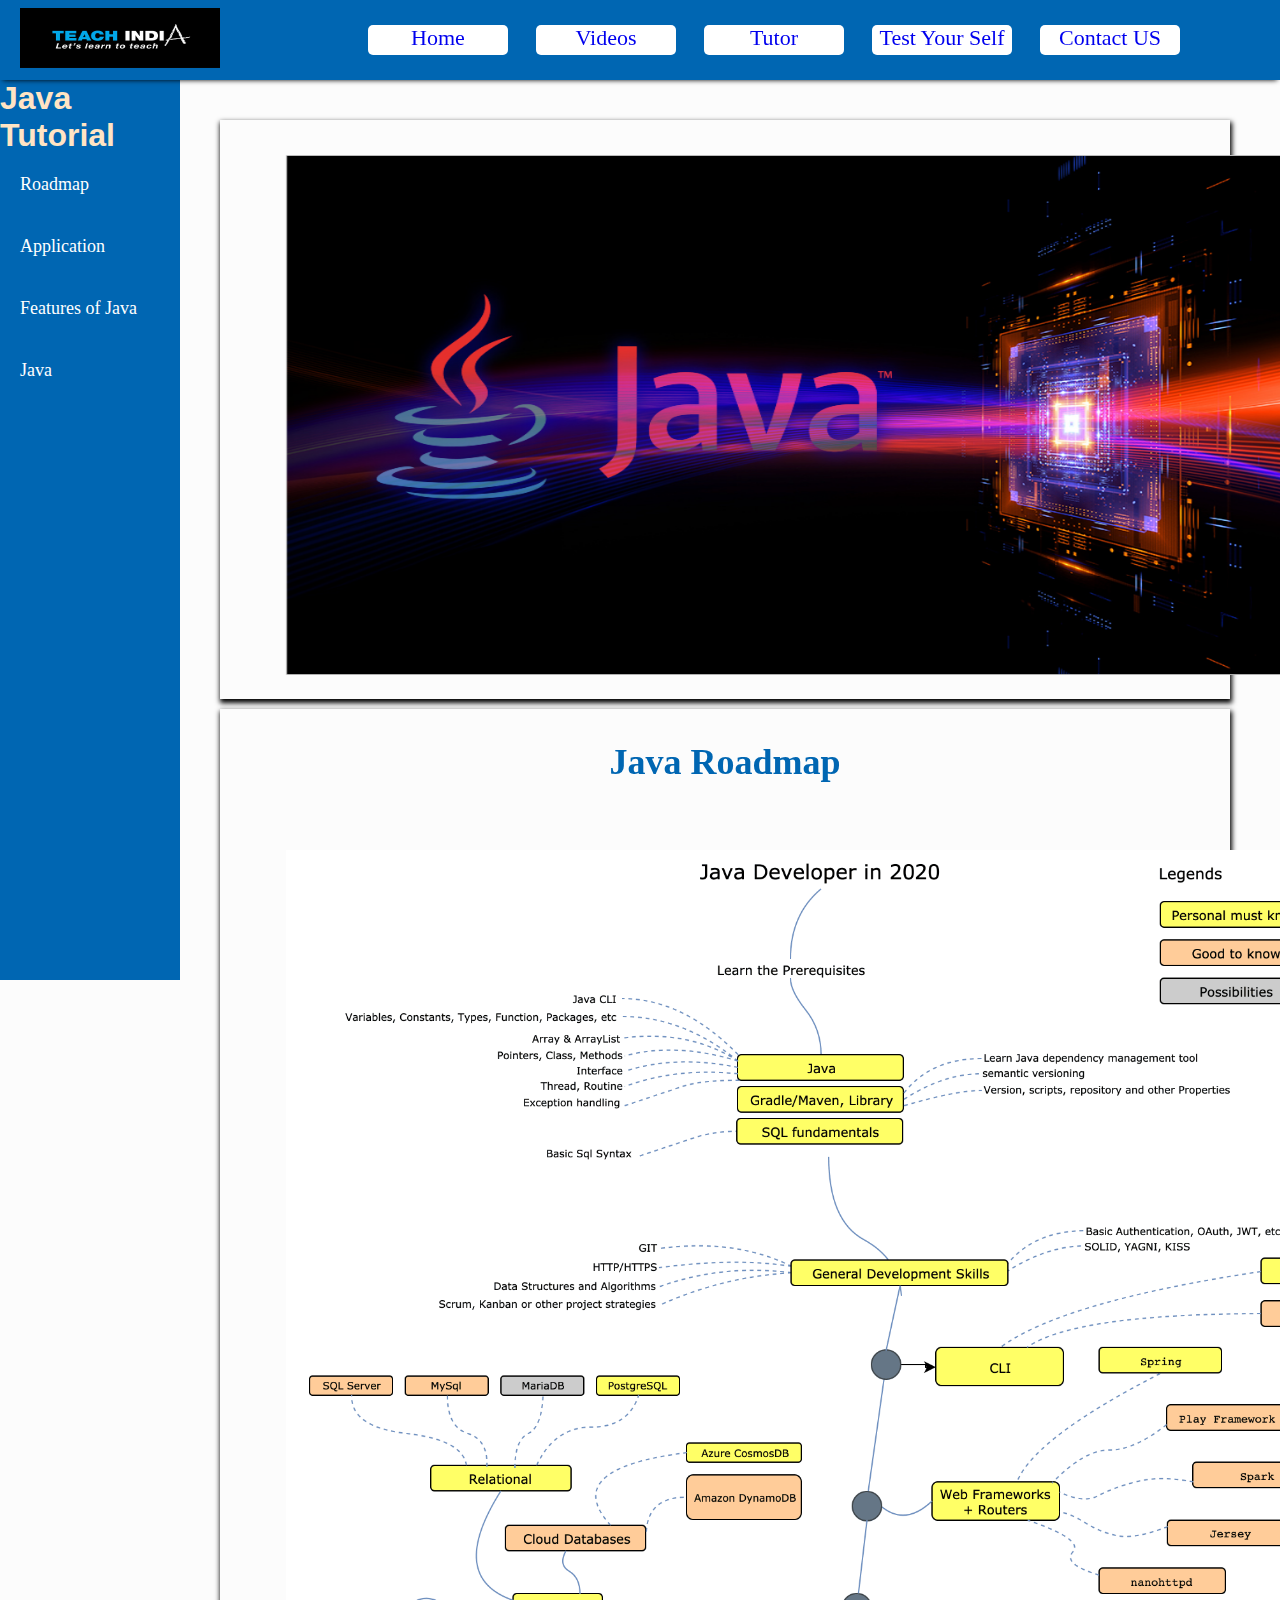
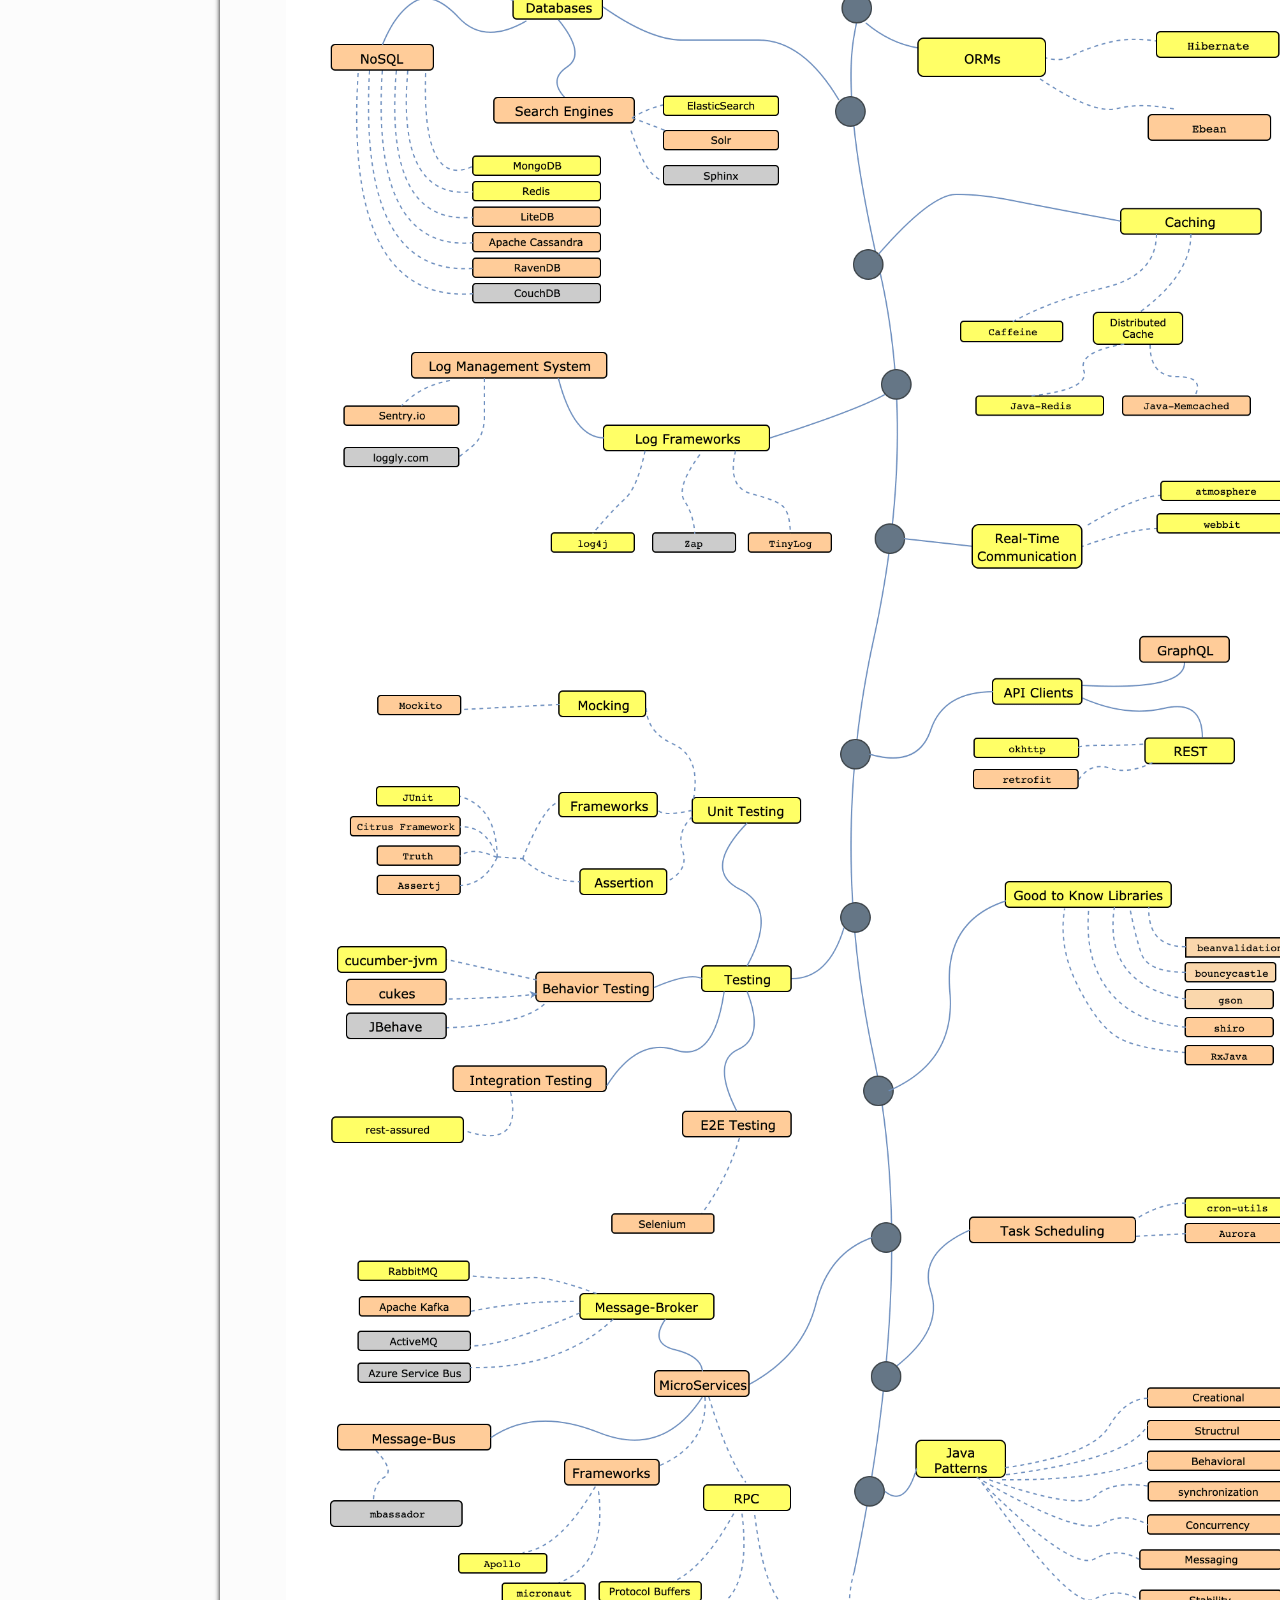
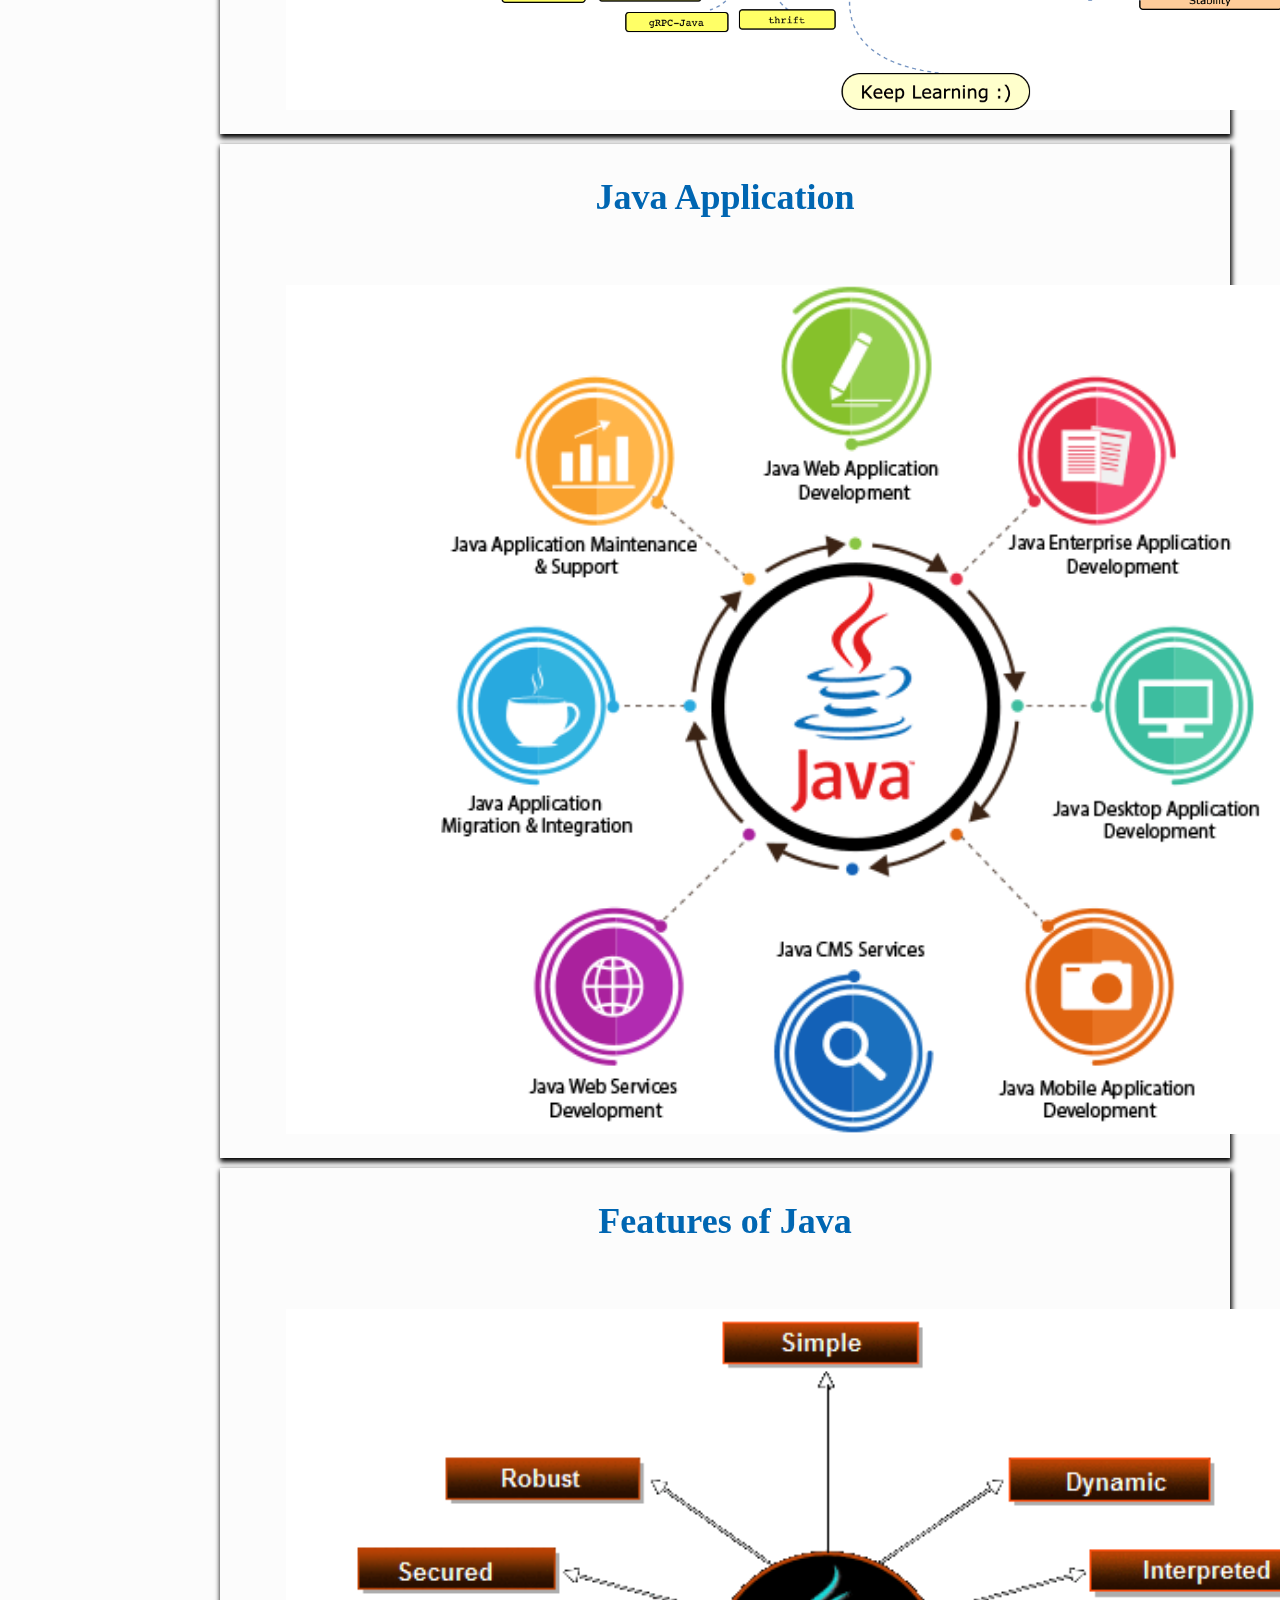
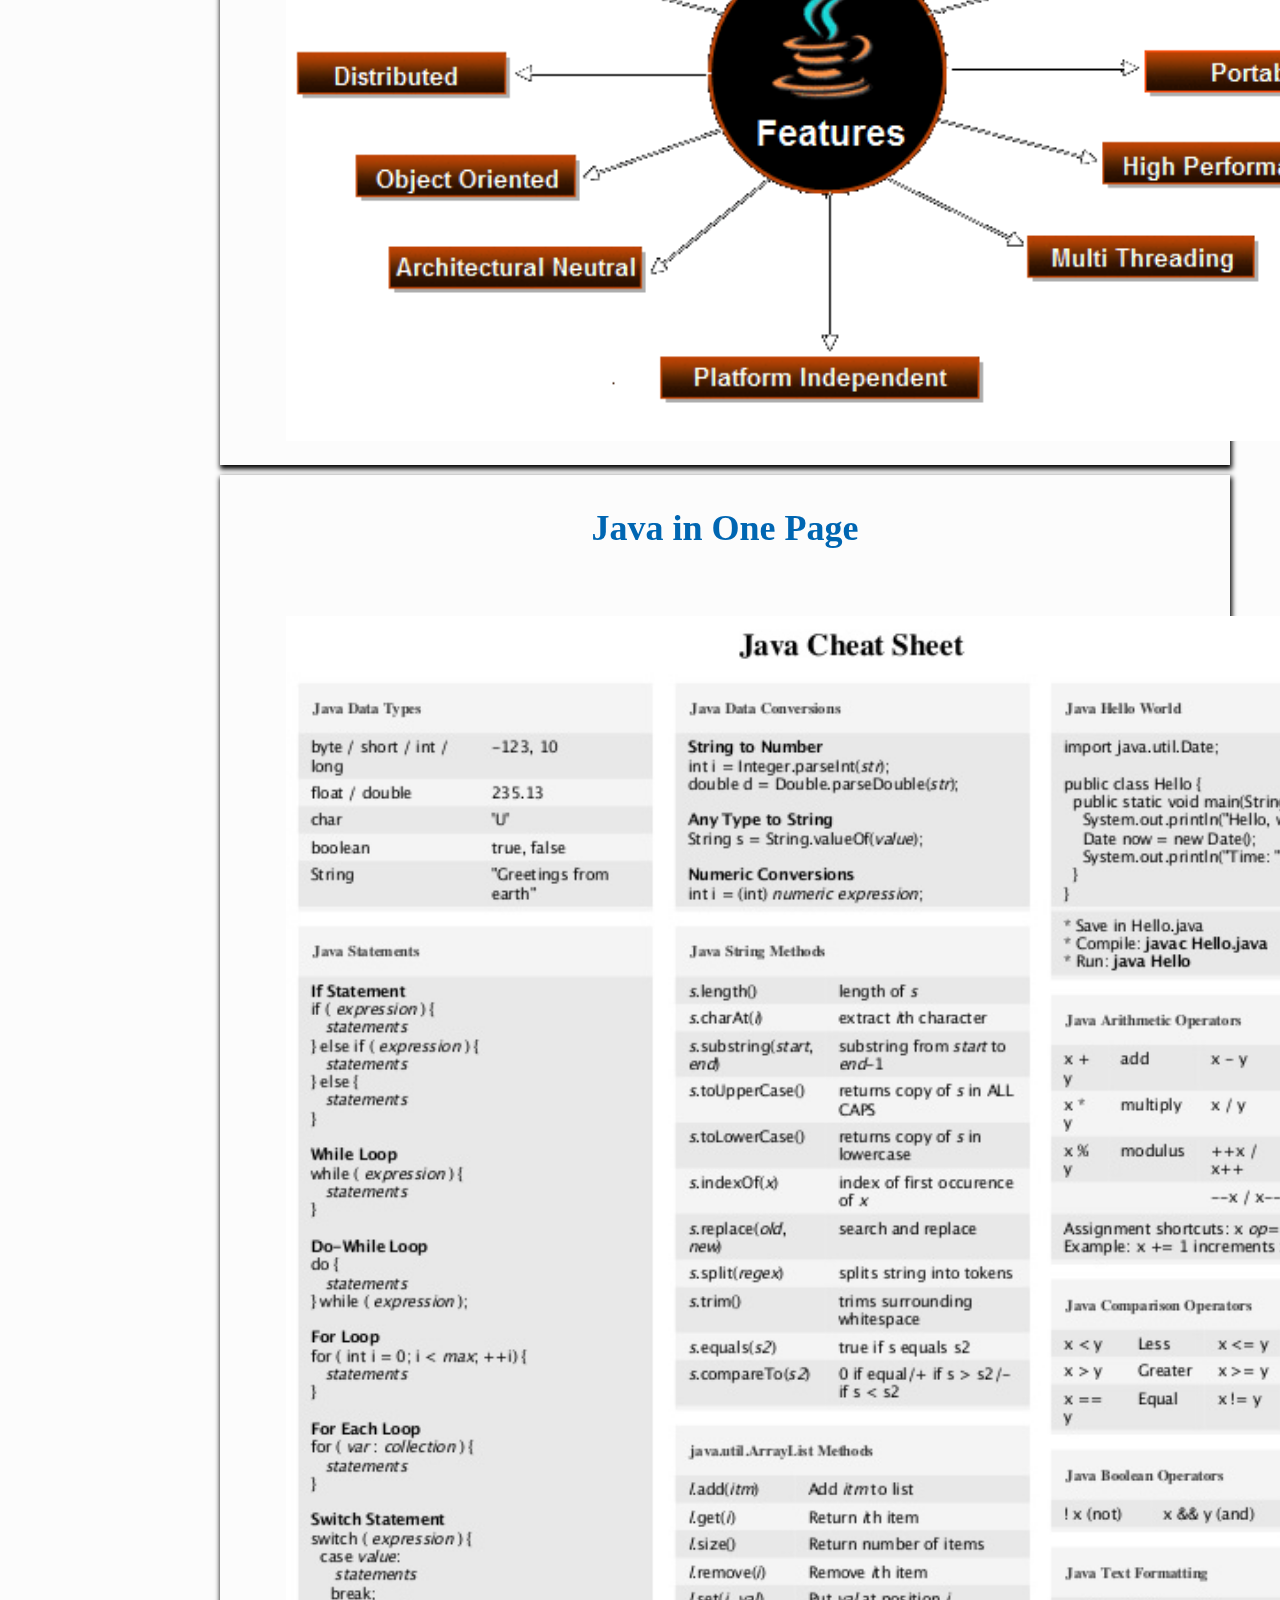
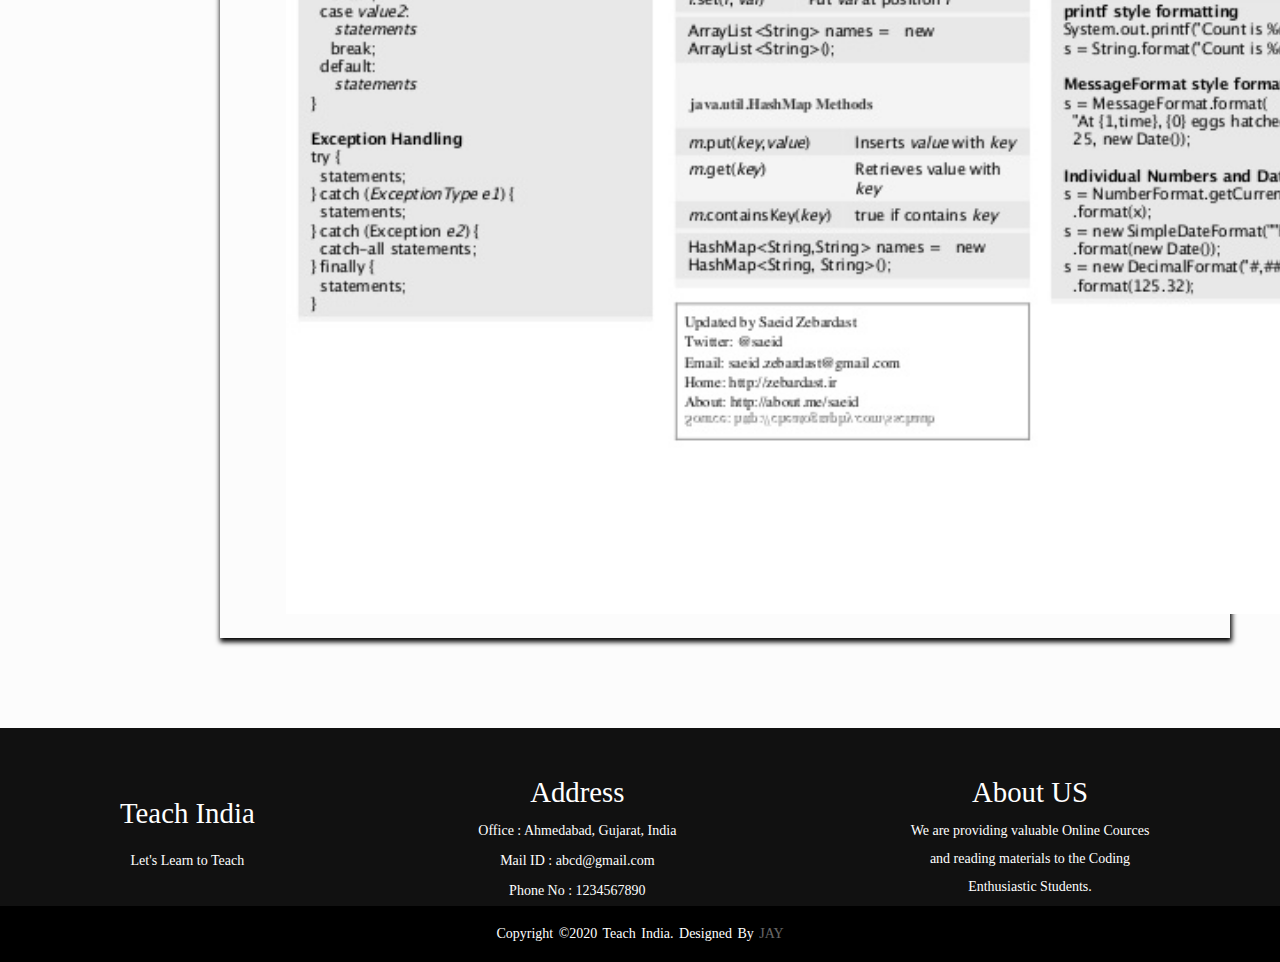
<file: java.html>
<!DOCTYPE html>
<html lang="en">
<head>
   <title>Java Tutorial</title>
    <meta charset="UTF-8">
    <meta http-equiv="X-UA-Compatible" content="IE=edge">
    <meta name="viewport" content="width=device-width, initial-scale=1.0">
    <!--main css-->
    <link rel="stylesheet" href="index.css">
    <link rel="stylesheet" href="header.css">
    <link rel="stylesheet" href="footer-style.css">
</head>
<body>
    <header>
        <div class="wrapper">
            <div class="top-navbar">
                <div class="menu">
                    <div class="nav-logo">
                        <img height="60px" width="200px" src="images/logo.jpg" alt="">
                    </div>
                    <div class="Btn-Links">
                    
                        <a href="index.html">Home</a>
                        <a href="videos.html">Videos</a>
                        <a href="tutors.html">Tutor</a>
                        <a href="test.html">Test Your Self</a>
                        <a href="contact.html">Contact US</a>                       
                    </div>
                </div>
            </div>
            <div class="main-container">
                <div class="sidebar">
                   <h1>Java Tutorial</h1>
                    <ul>
                       <li>
                            <a href="#java-road">
                                <span class="title">
                                    Roadmap
                                </span>                               
                            </a>
                        </li>
                        <li>
                            <a href="#java-app">
                                <span class="title">
                                    Application
                                </span>                               
                            </a>
                        </li>
                        <li>
                            <a href="#java-fe">
                                <span class="title">
                                    Features of Java
                                </span> 
                            </a>   
                        </li>
                        <li>
                            <a href="#java-cnt">
                                <span class="title">
                                    Java
                                </span>
                            </a>   
                        </li>
                    </ul>
                </div>
                <div class="dashboard-container">
                   
                   
                   <div class="feature-section">
                    <div class="text-container">
                        <div class="roadmap-img">
                            <img src="images/java.jfif" height="520px" width="1120px" alt="">
                        </div>
                    </div>
                    </div>
                    
                    <div class="feature-section">
                    <div class="text-container">
                        <div id="java-road" class="section-title text-center">
                            <h2>Java Roadmap</h2>
                        </div>
                        <div class="roadmap-img">
                            <img src="images/java-road.png" height="100%" width="1130px" alt="">
                        </div>
                    </div>
                    </div>
                   
                   
                    <div class="feature-section">
                    <div class="text-container">
                        <div id="java-app" class="section-title text-center">
                            <h2>Java Application</h2>
                        </div>
                        <div class="roadmap-img">
                            <img src="images/java-app.png" height="100%" width="1130px" alt="">
                        </div>
                    </div>
                    </div>
                    
                    <div class="feature-section">
                    <div class="text-container">
                        <div id="java-fe" class="section-title text-center">
                            <h2>Features of Java</h2>
                        </div>
                        <div class="roadmap-img">
                            <img src="images/java-fe.png" height="100%" width="1130px" alt="">
                        </div>
                    </div>
                    </div>
                    
                    
                    <div class="feature-section">
                    <div class="text-container">
                        <div id="java-cnt" class="section-title text-center">
                            <h2>Java in One Page</h2>
                        </div>
                        <div class="roadmap-img">
                            <img src="images/java-tut.jfif" height="100%" width="1130px" alt="">
                        </div>
                    </div>
                    </div>
                    
                    
                        
                        
                
                    
                    
                    
                    
                </div>
            </div>
        </div>
        
    </header>
    
</body>

<footer>
       <div class="footer-text">
        <div class="footer-content">
            <h3>Teach India</h3>
            <p>Let's Learn to Teach</p>
        </div>
        
        
        <div class="footer-adress">
            <h3>Address</h3>
            <p>Office : Ahmedabad, Gujarat, India</p>
            <p>Mail ID : abcd@gmail.com</p>
            <p>Phone No : 1234567890</p>
        </div>
        
        
        
        <div class="footer-about">
            <h3>About US</h3>
            <p>We are providing valuable Online Cources and reading materials to the Coding Enthusiastic Students.</p>
        </div>
        
        
        
        </div>
        <div class="footer-bottom">
            <p>copyright &copy;2020 Teach India. designed by <span>Jay</span></p>
        </div>
    </footer>

</html>
</file>
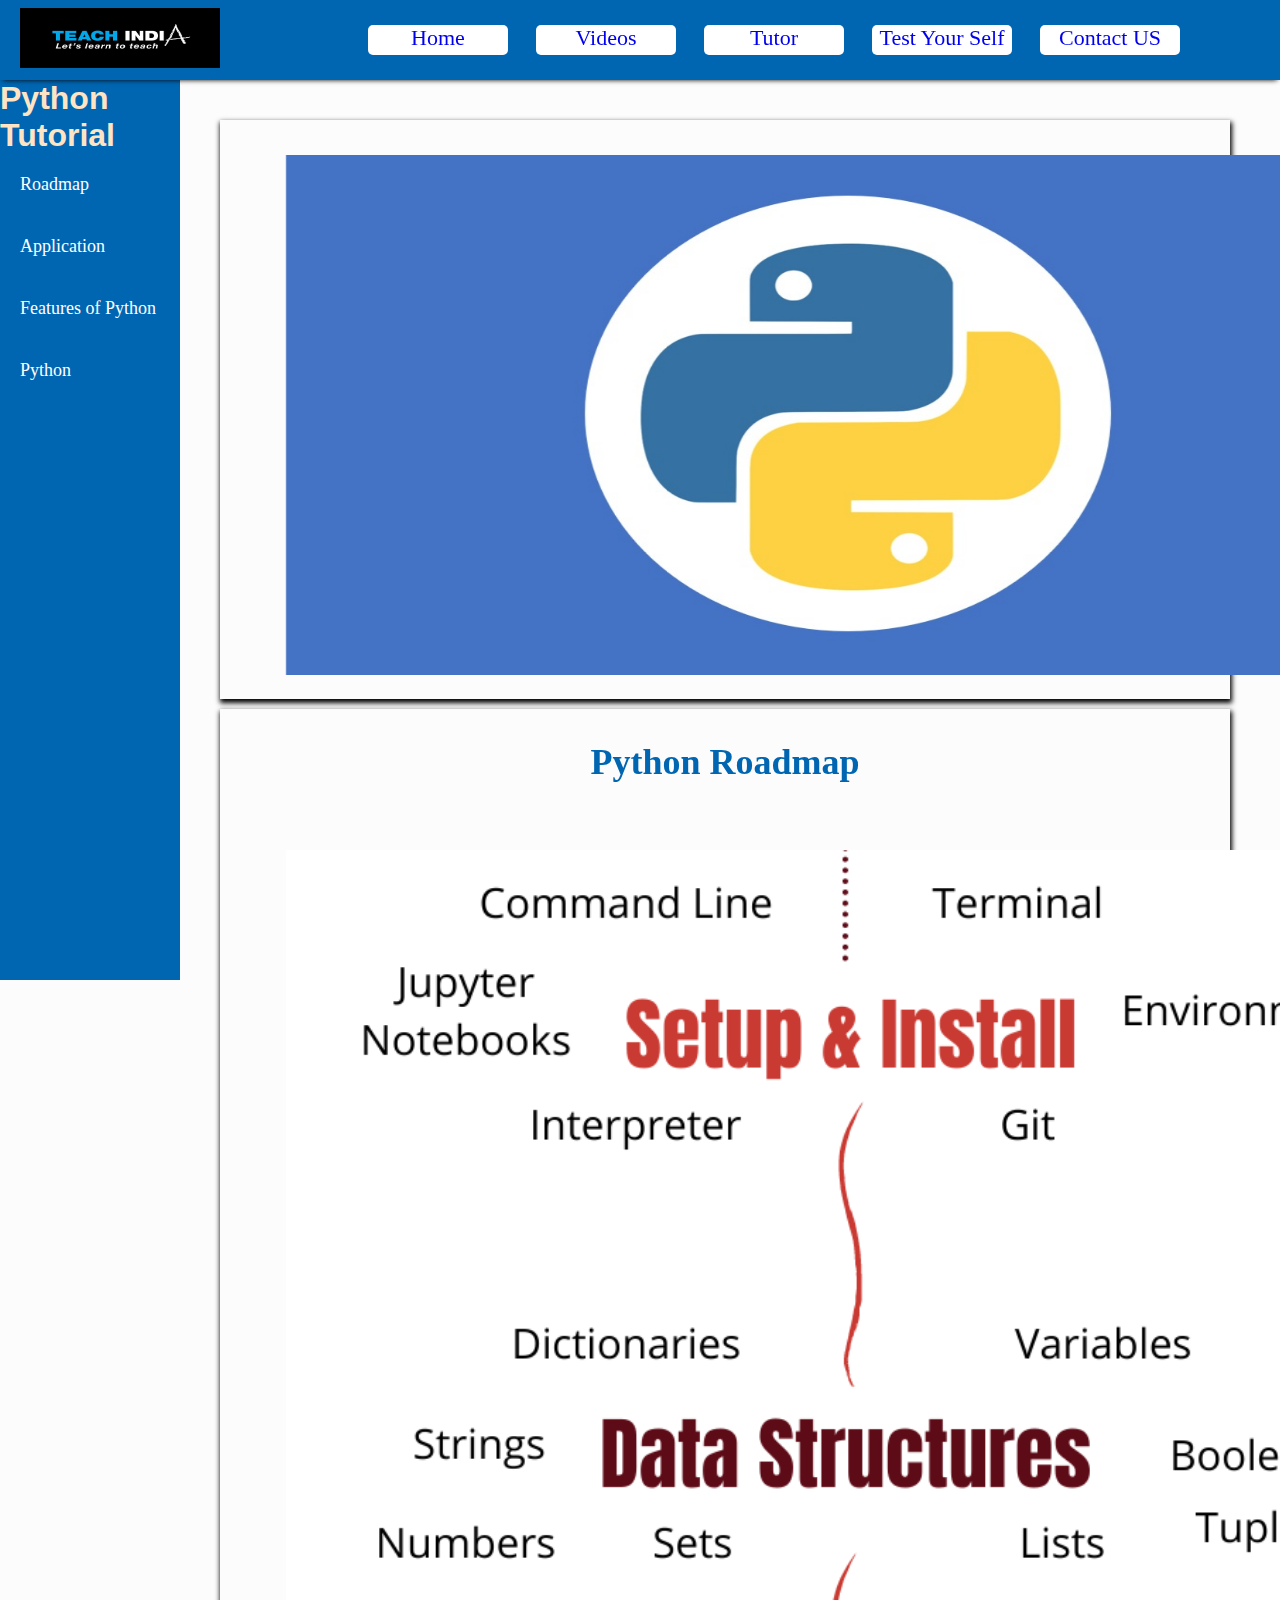
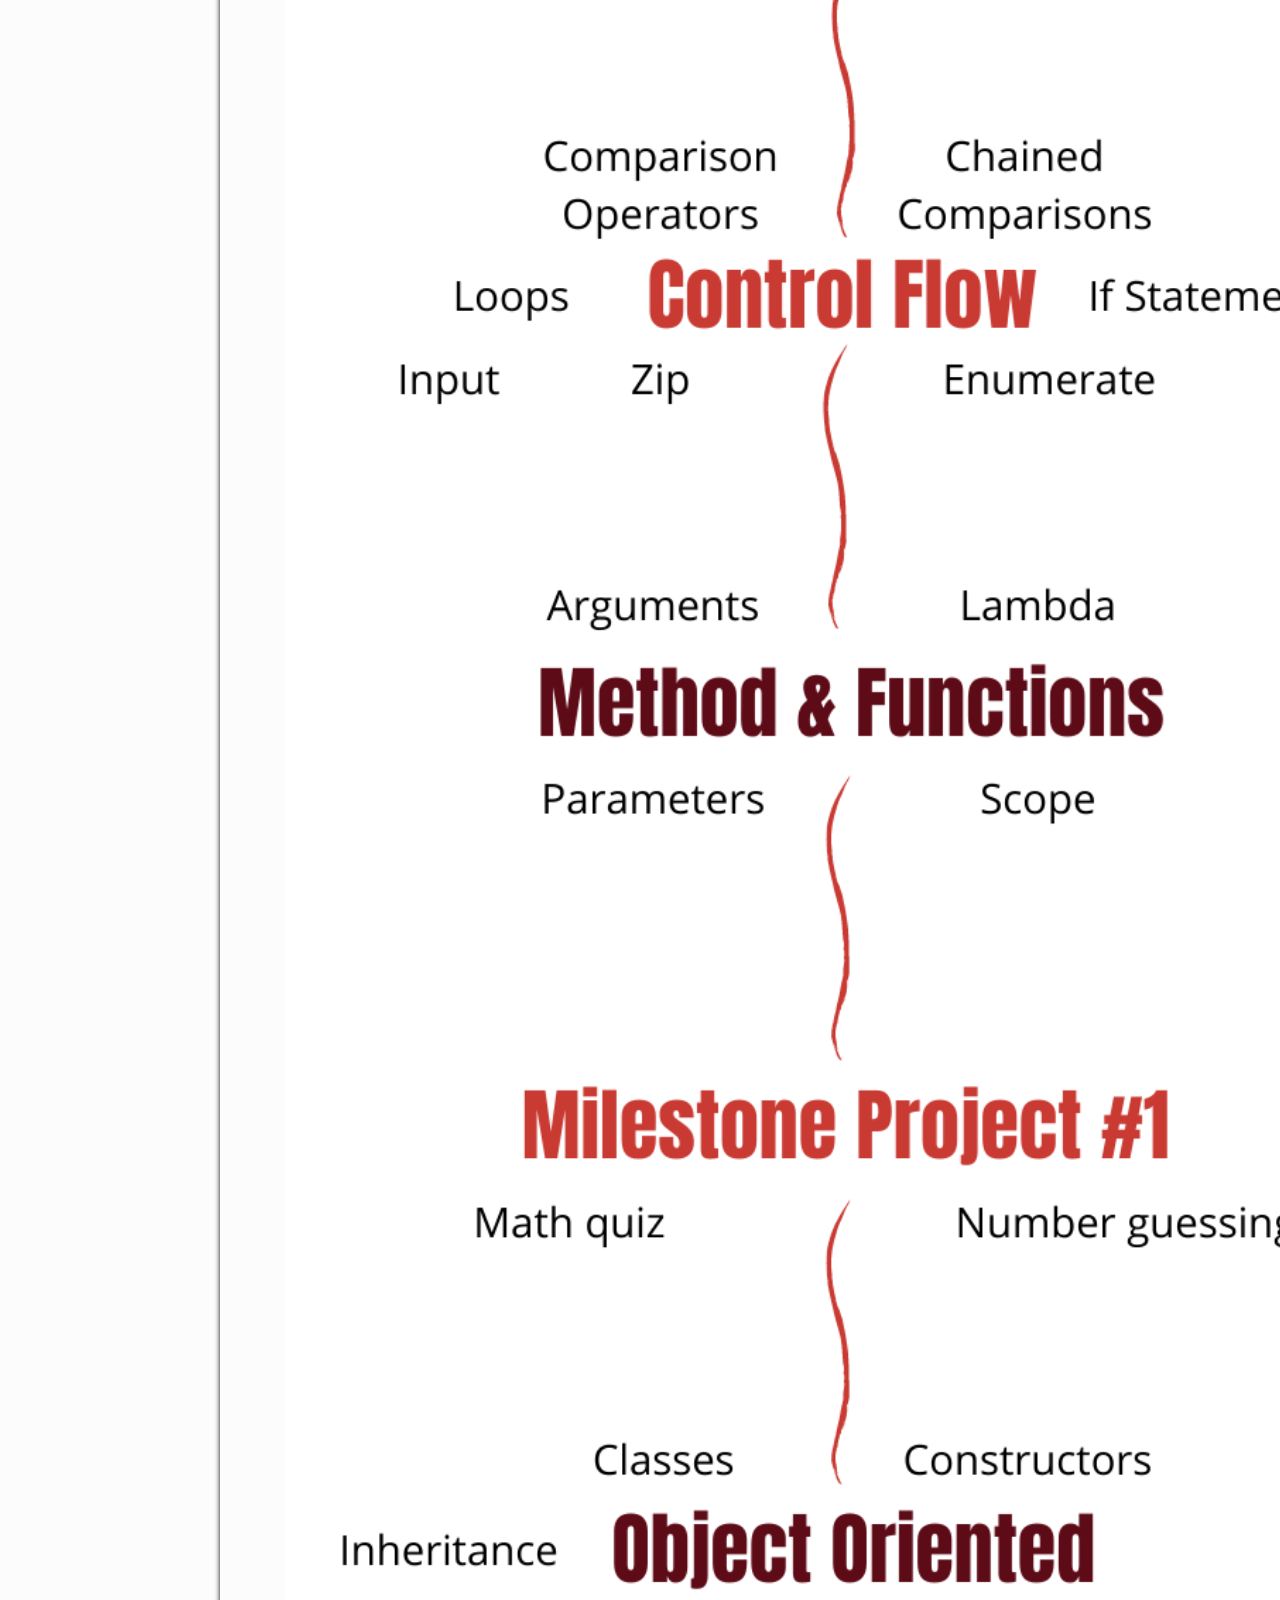
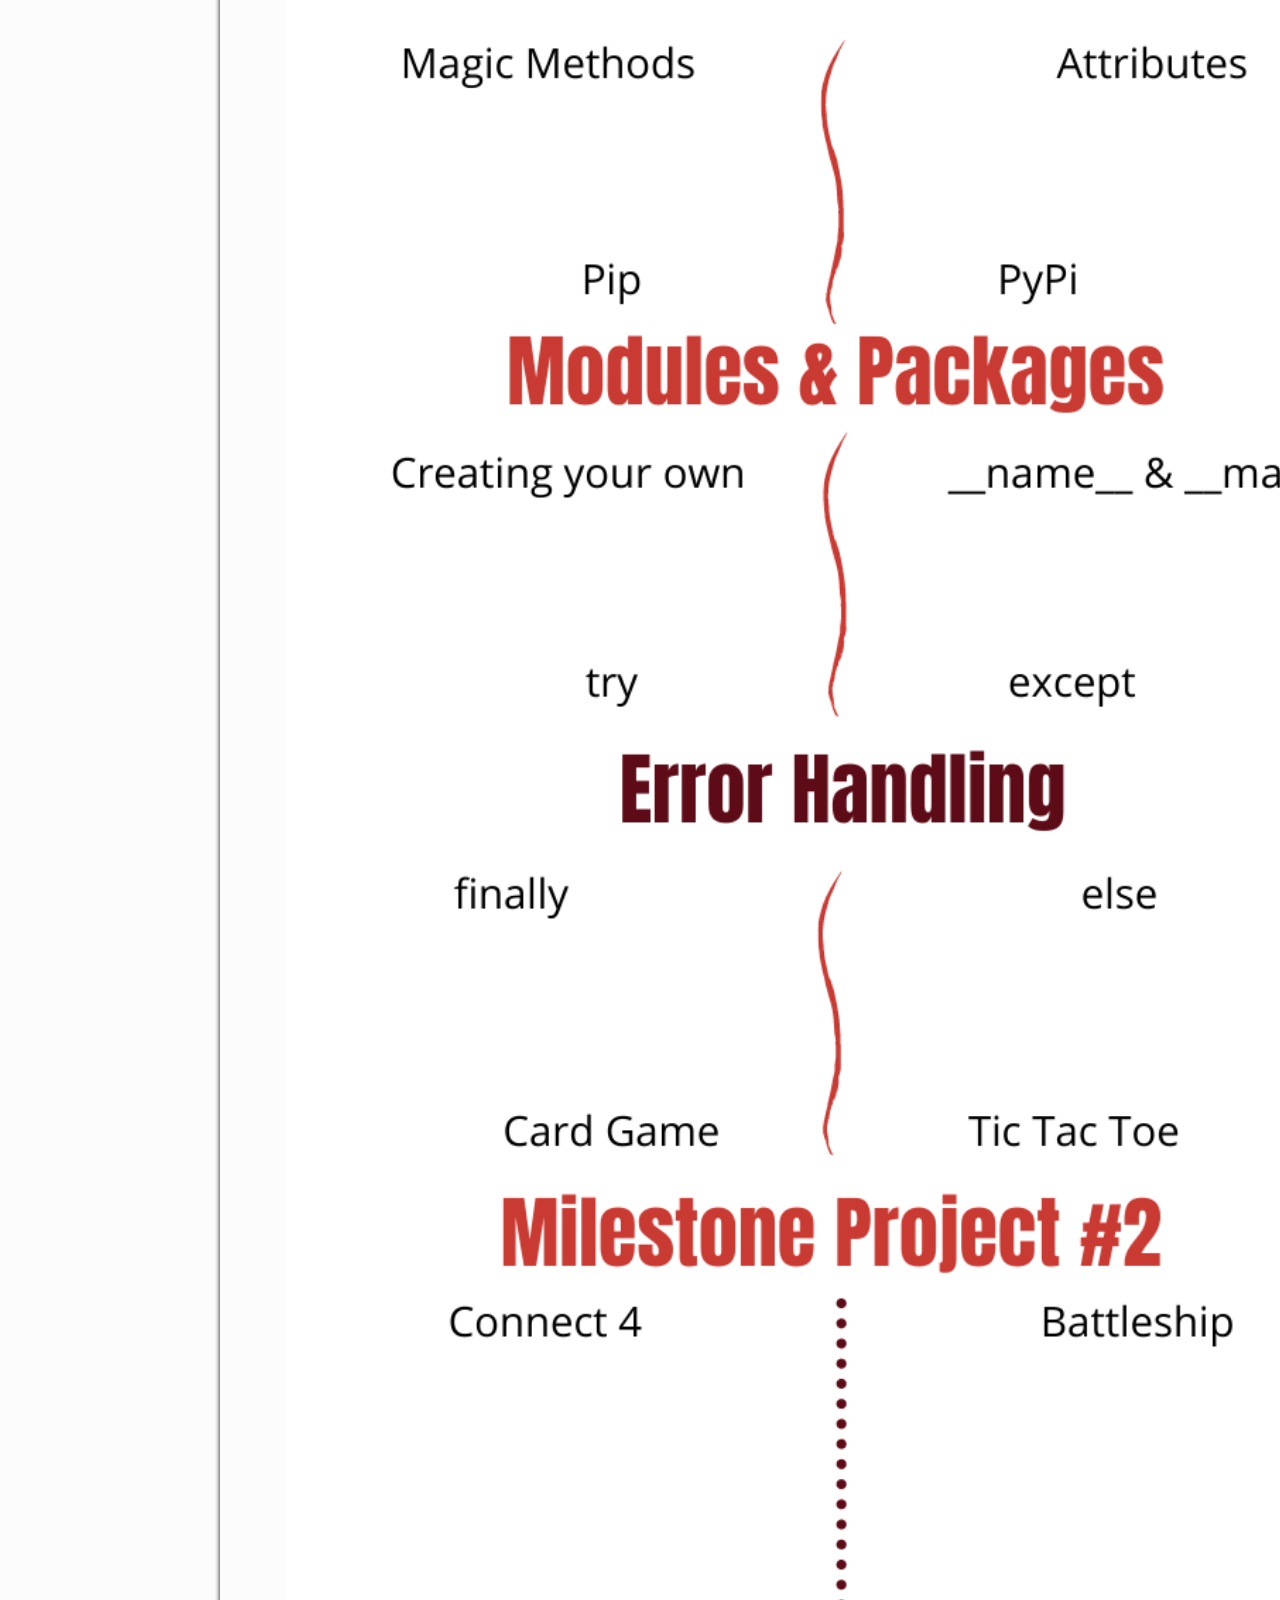
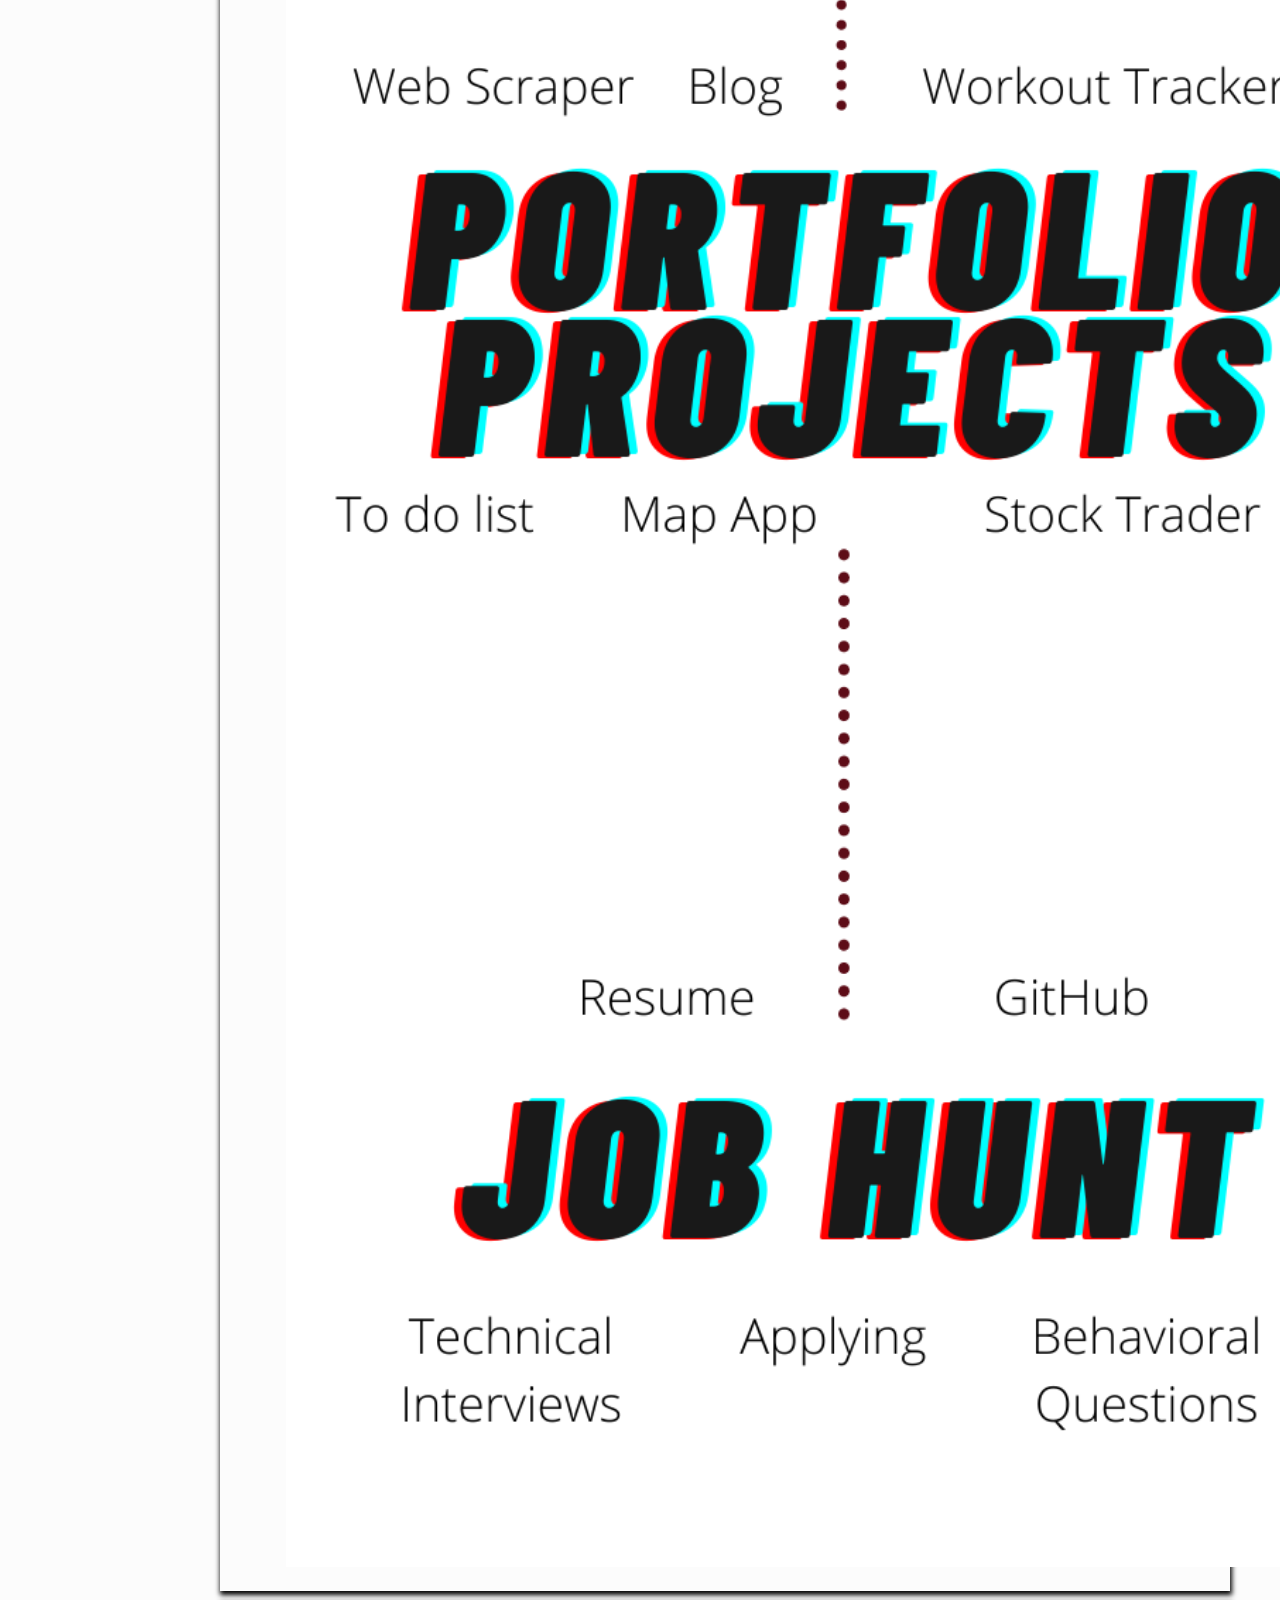
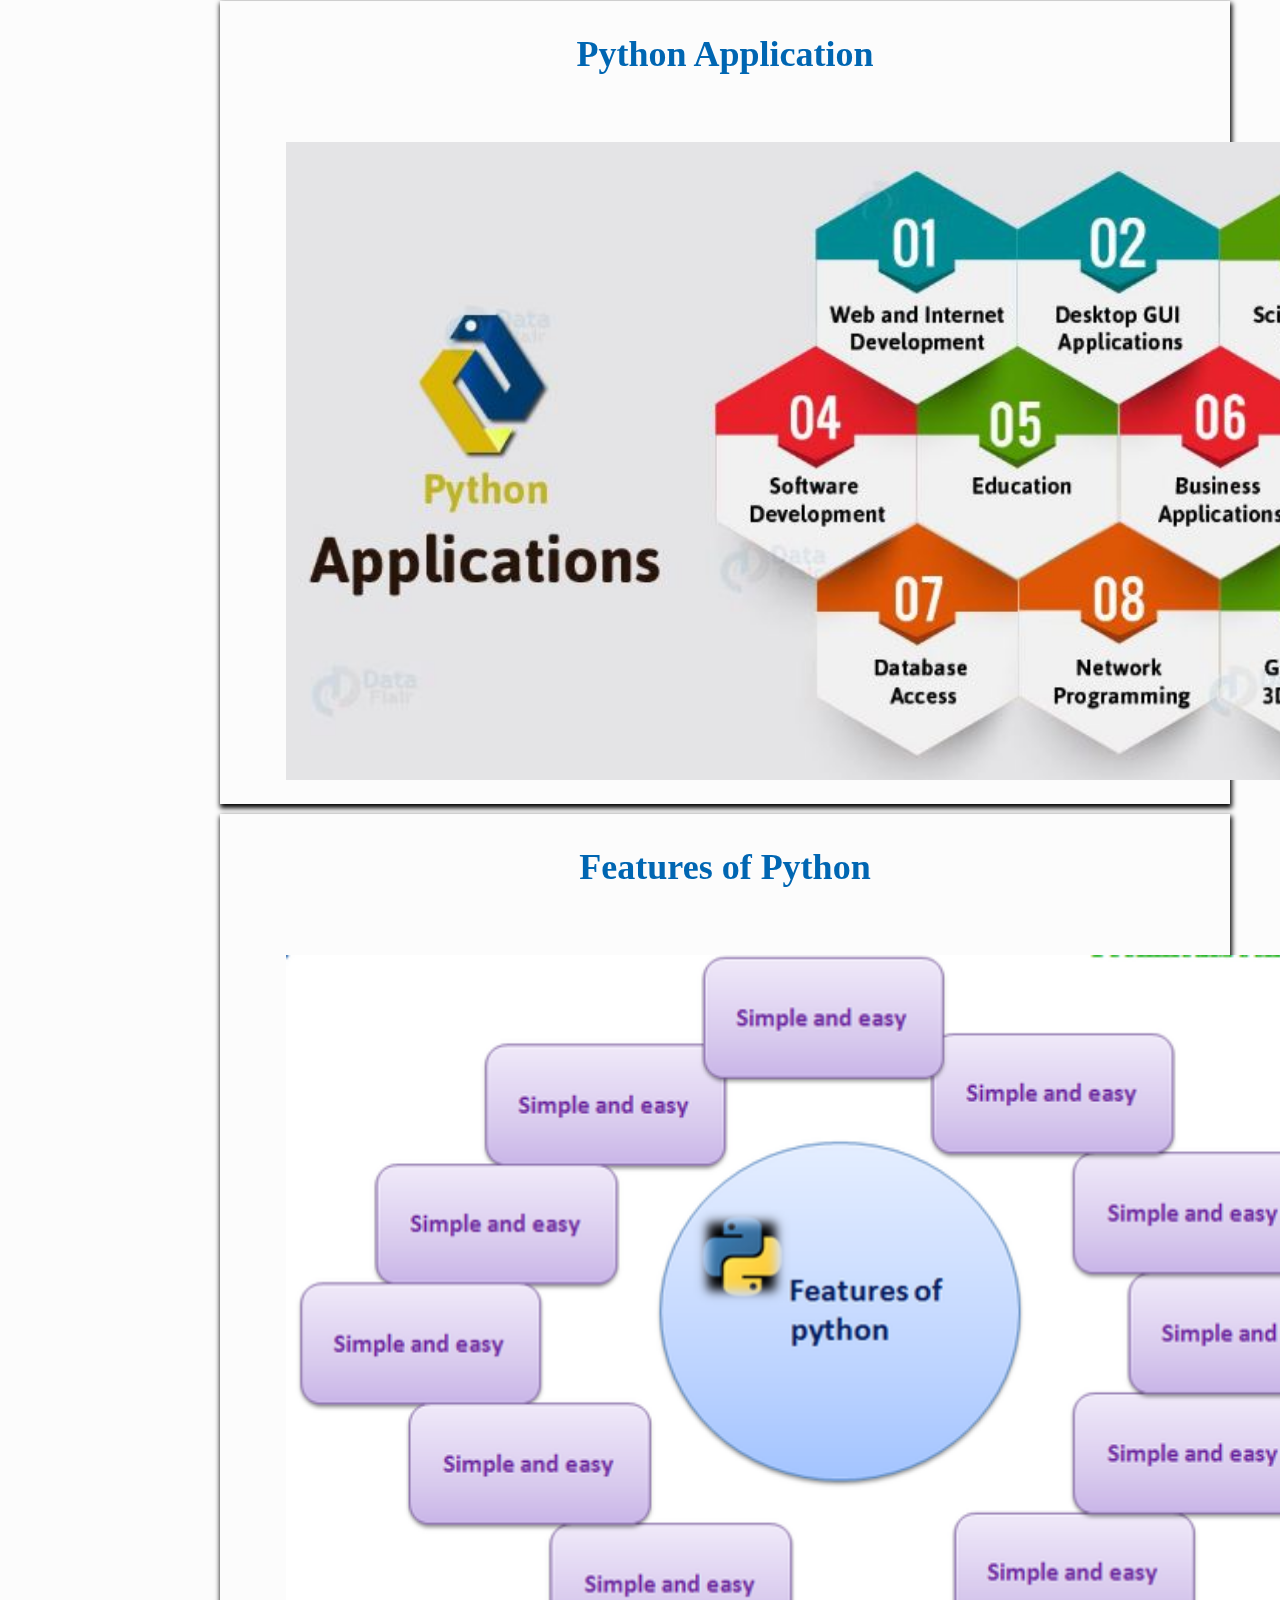
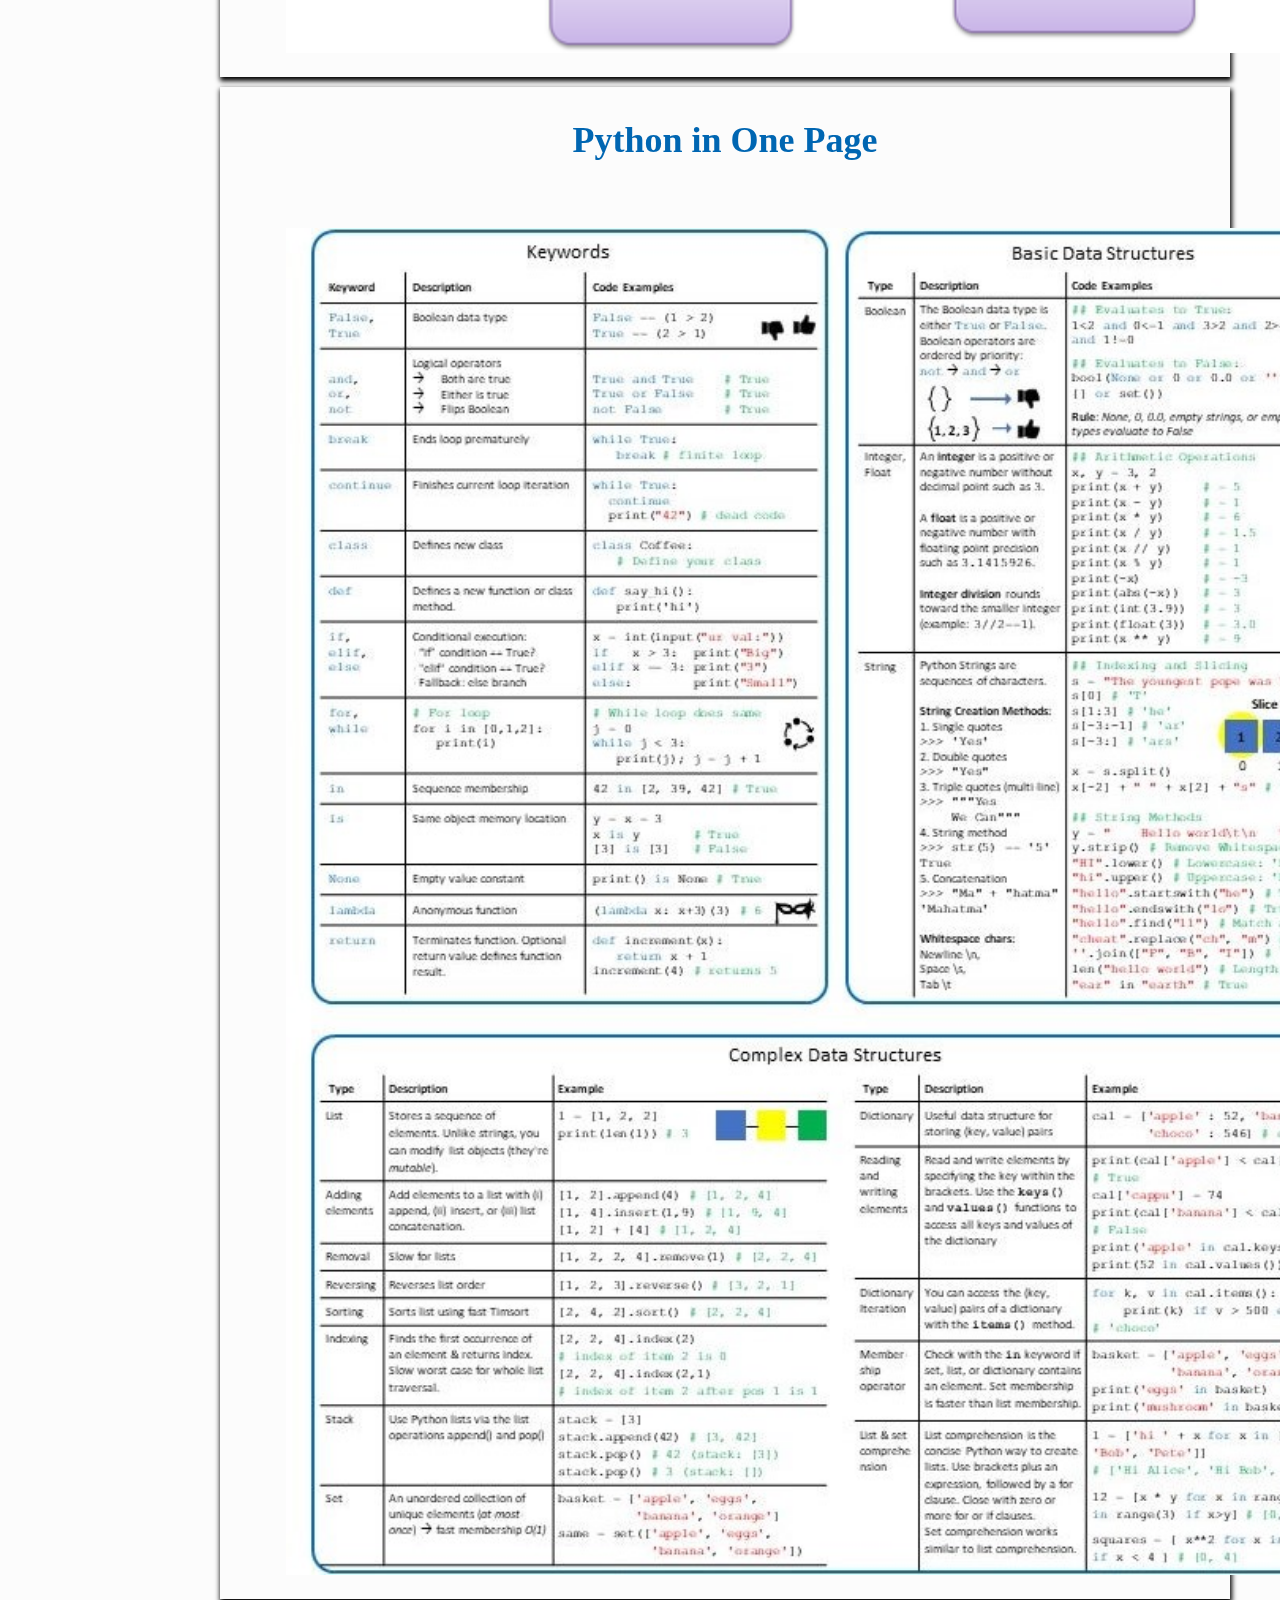
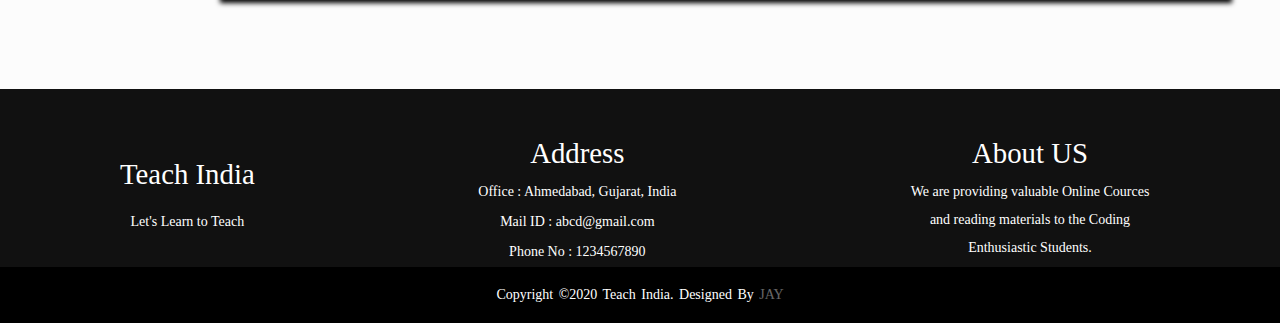
<file: pythom.html>
<!DOCTYPE html>
<html lang="en">
<head>
   <title>Python Tutorial</title>
    <meta charset="UTF-8">
    <meta http-equiv="X-UA-Compatible" content="IE=edge">
    <meta name="viewport" content="width=device-width, initial-scale=1.0">
    <!--main css-->
    <link rel="stylesheet" href="index.css">
    <link rel="stylesheet" href="header.css">
    <link rel="stylesheet" href="footer-style.css">
</head>
<body>
    <header>
        <div class="wrapper">
            <div class="top-navbar">
                <div class="menu">
                    <div class="nav-logo">
                        <img height="60px" width="200px" src="images/logo.jpg" alt="">
                    </div>
                    <div class="Btn-Links">
                    
                        <a href="index.html">Home</a>
                        <a href="videos.html">Videos</a>
                        <a href="tutors.html">Tutor</a>
                        <a href="test.html">Test Your Self</a>
                        <a href="contact.html">Contact US</a>                       
                    </div>
                </div>
            </div>
            <div class="main-container">
                <div class="sidebar">
                   <h1>Python Tutorial</h1>
                    <ul>
                       <li>
                            <a href="#java-road">
                                <span class="title">
                                    Roadmap
                                </span>                               
                            </a>
                        </li>
                        <li>
                            <a href="#java-app">
                                <span class="title">
                                    Application
                                </span>                               
                            </a>
                        </li>
                        <li>
                            <a href="#java-fe">
                                <span class="title">
                                    Features of Python
                                </span> 
                            </a>   
                        </li>
                        <li>
                            <a href="#java-cnt">
                                <span class="title">
                                    Python
                                </span>
                            </a>   
                        </li>
                    </ul>
                </div>
                <div class="dashboard-container">
                   
                   
                   <div class="feature-section">
                    <div class="text-container">
                        <div class="roadmap-img">
                            <img src="images/python.jfif" height="520px" width="1120px" alt="">
                        </div>
                    </div>
                    </div>
                    
                    <div class="feature-section">
                    <div class="text-container">
                        <div id="java-road" class="section-title text-center">
                            <h2>Python Roadmap</h2>
                        </div>
                        <div class="roadmap-img">
                            <img src="images/python-road.png" height="100%" width="1130px" alt="">
                        </div>
                    </div>
                    </div>
                   
                   
                    <div class="feature-section">
                    <div class="text-container">
                        <div id="java-app" class="section-title text-center">
                            <h2>Python Application</h2>
                        </div>
                        <div class="roadmap-img">
                            <img src="images/python-app.png" height="100%" width="1130px" alt="">
                        </div>
                    </div>
                    </div>
                    
                    <div class="feature-section">
                    <div class="text-container">
                        <div id="java-fe" class="section-title text-center">
                            <h2>Features of Python</h2>
                        </div>
                        <div class="roadmap-img">
                            <img src="images/python-fe.png" height="100%" width="1130px" alt="">
                        </div>
                    </div>
                    </div>
                    
                    
                    <div class="feature-section">
                    <div class="text-container">
                        <div id="java-cnt" class="section-title text-center">
                            <h2>Python in One Page</h2>
                        </div>
                        <div class="roadmap-img">
                            <img src="images/python-tut.jfif" height="100%" width="1130px" alt="">
                        </div>
                    </div>
                    </div>
                    
                    
                        
                        
                
                    
                    
                    
                    
                </div>
            </div>
        </div>
        
    </header>
    
</body>

<footer>
       <div class="footer-text">
        <div class="footer-content">
            <h3>Teach India</h3>
            <p>Let's Learn to Teach</p>
        </div>
        
        
        <div class="footer-adress">
            <h3>Address</h3>
            <p>Office : Ahmedabad, Gujarat, India</p>
            <p>Mail ID : abcd@gmail.com</p>
            <p>Phone No : 1234567890</p>
        </div>
        
        
        
        <div class="footer-about">
            <h3>About US</h3>
            <p>We are providing valuable Online Cources and reading materials to the Coding Enthusiastic Students.</p>
        </div>
        
        
        
        </div>
        <div class="footer-bottom">
            <p>copyright &copy;2020 Teach India. designed by <span>Jay</span></p>
        </div>
    </footer>

</html>
</file>
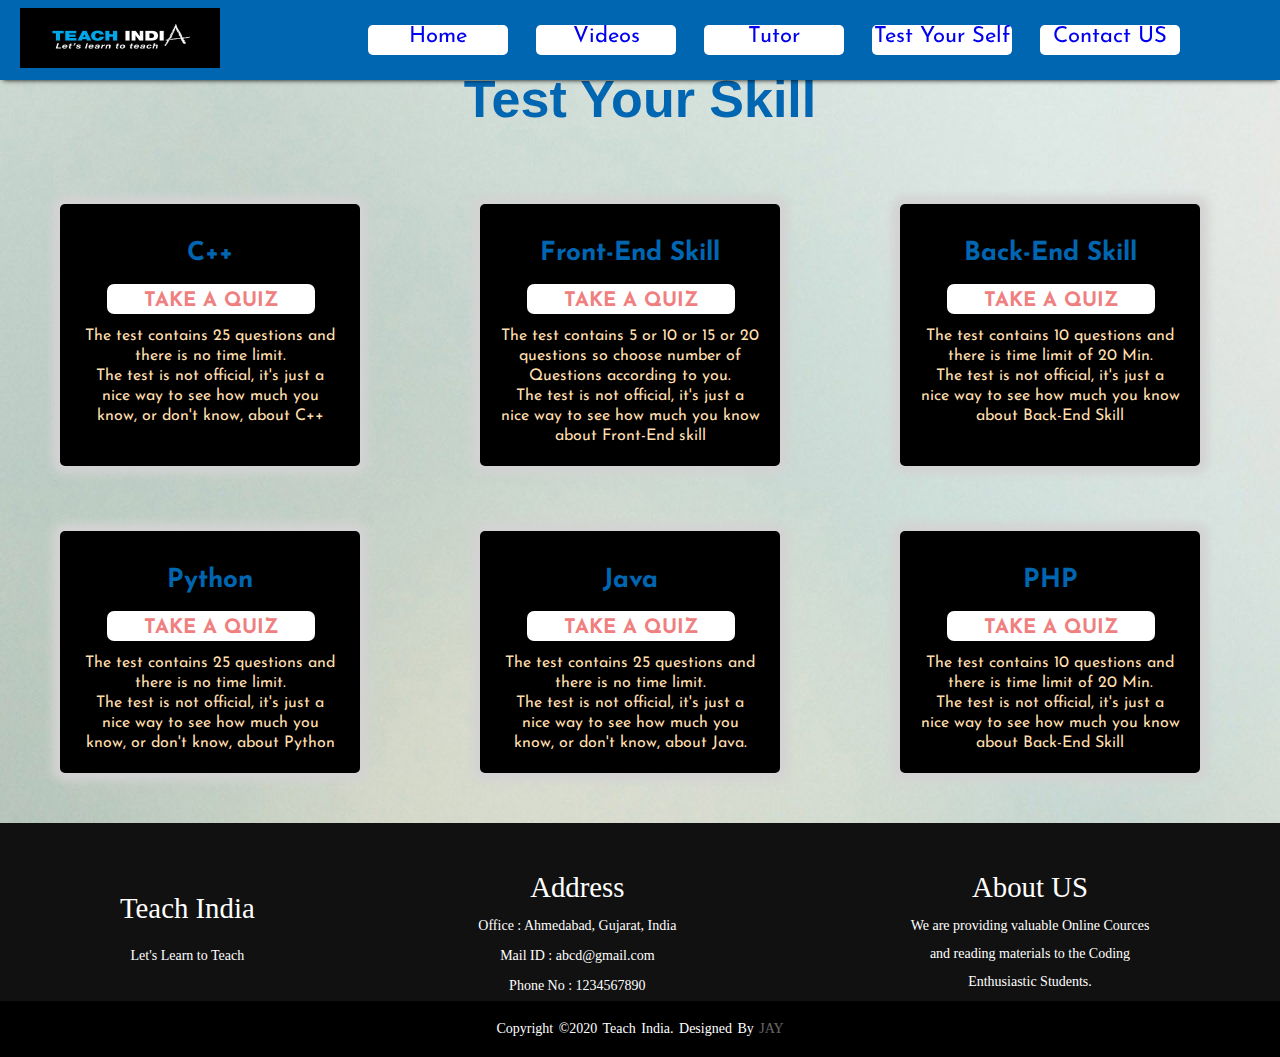
<file: test.html>
<!DOCTYPE html>
<html lang="en">
<head>
	<meta charset="UTF-8">
	<title>Test Your Skill</title>
	<link rel="stylesheet" href="test.css">
	<link rel="stylesheet" href="header.css">
	<link rel="stylesheet" href="footer-style.css">
</head>

<!--   Header   -->

<header>
        <div class="wrapper">
            <div class="top-navbar">
                <div class="menu">
                    <div class="nav-logo">
                        <img height="60px" width="200px" src="images/logo.jpg" alt="">
                    </div>
                    <div class="Btn-Links">
                    
                        <a href="index.html">Home</a>
                        <a href="videos.html">Videos</a>
                        <a href="tutors.html">Tutor</a>
                        <a href="test.html">Test Your Self</a>
                        <a href="contact.html">Contact US</a>                       
                    </div>
                </div>
            </div>
    </div>
    </header>


<!--   Header Ends   -->


<body>

<div class="wrapper">
  <h1>Test Your Skill</h1>
  <div class="team">
    <div class="team_member">
<!--
      <div class="team_img">
        <img src="tutor1.png" alt="Team_image">
      </div>
-->
      <h3>C++</h3>
      <p class="role"><a href="https://www.w3schools.com/cpp/cpp_quiz.asp" target="_blank">Take a Quiz</a></p>
      <p>The test contains 25 questions and there is no time limit. <br>
      The test is not official, it's just a nice way to see how much you know, or don't know, about C++</p>
    </div>
    <div class="team_member">
<!--
      <div class="team_img">
        <img src="tutor1.png" alt="Team_image">
      </div>
-->
      <h3>Front-End Skill</h3>
      <p class="role"><a href="https://bluciano.github.io/frontend-quiz/" target="_blank">Take a Quiz</a></p>
      <p>The test contains 5 or 10 or 15 or 20 questions so choose number of Questions according to you. <br>
      The test is not official, it's just a nice way to see how much you know about Front-End skill</p>
    </div>
    <div class="team_member">
<!--
      <div class="team_img">
        <img src="tutor1.png" alt="Team_image">
      </div>
-->
      <h3>Back-End Skill</h3>
      <p class="role"><a href="https://codejudge.io/backend-quiz/" target="_blank">Take a Quiz</a></p>
      <p>The test contains 10 questions and there is time limit of 20 Min. <br>
      The test is not official, it's just a nice way to see how much you know about Back-End Skill</p>
    </div>
  </div>
  
  <div class="team">
    <div class="team_member">
<!--
      <div class="team_img">
        <img src="tutor1.png" alt="Team_image">
      </div>
-->
      <h3>Python</h3>
      <p class="role"><a href="https://www.w3schools.com/quiztest/quiztest.asp?qtest=PYTHON" target="_blank">Take a Quiz</a></p>
      <p>The test contains 25 questions and there is no time limit. <br>
      The test is not official, it's just a nice way to see how much you know, or don't know, about Python</p>
    </div>
    <div class="team_member">
<!--
      <div class="team_img">
        <img src="tutor1.png" alt="Team_image">
      </div>
-->
      <h3>Java</h3>
      <p class="role"><a href="https://www.w3schools.com/java/java_quiz.asp" target="_blank">Take a Quiz</a></p>
      <p>The test contains 25 questions and there is no time limit.<br>
      The test is not official, it's just a nice way to see how much you know, or don't know, about Java.</p>
    </div>
    <div class="team_member">
<!--
      <div class="team_img">
        <img src="tutor1.png" alt="Team_image">
      </div>
-->
      <h3>PHP</h3>
      <p class="role"><a href="https://www.w3schools.com/quiztest/quiztest.asp?qtest=PHP" target="_blank">Take a Quiz</a></p>
      <p>The test contains 10 questions and there is time limit of 20 Min. <br>
      The test is not official, it's just a nice way to see how much you know about Back-End Skill</p>
    </div>
  </div>
  
  
</div>	

</body>



<footer>
       <div class="footer-text">
        <div class="footer-content">
            <h3>Teach India</h3>
            <p>Let's Learn to Teach</p>
<!--
            <ul class="socials">
                <li><a href="#"><i class="fa fa-facebook"></i></a></li>
                <li><a href="#"><i class="fa fa-twitter"></i></a></li>
                <li><a href="#"><i class="fa fa-google-plus"></i></a></li>
                <li><a href="#"><i class="fa fa-youtube"></i></a></li>
                <li><a href="#"><i class="fa fa-linkedin-square"></i></a></li>
            </ul>
-->
        </div>
        
        
        <div class="footer-adress">
            <h3>Address</h3>
            <p>Office : Ahmedabad, Gujarat, India</p>
            <p>Mail ID : abcd@gmail.com</p>
            <p>Phone No : 1234567890</p>
        </div>
        
        
        
        <div class="footer-about">
            <h3>About US</h3>
            <p>We are providing valuable Online Cources and reading materials to the Coding Enthusiastic Students.</p>
        </div>
        
        
        
        </div>
        <div class="footer-bottom">
            <p>copyright &copy;2020 Teach India. designed by <span>Jay</span></p>
        </div>
    </footer>




</html>
</file>
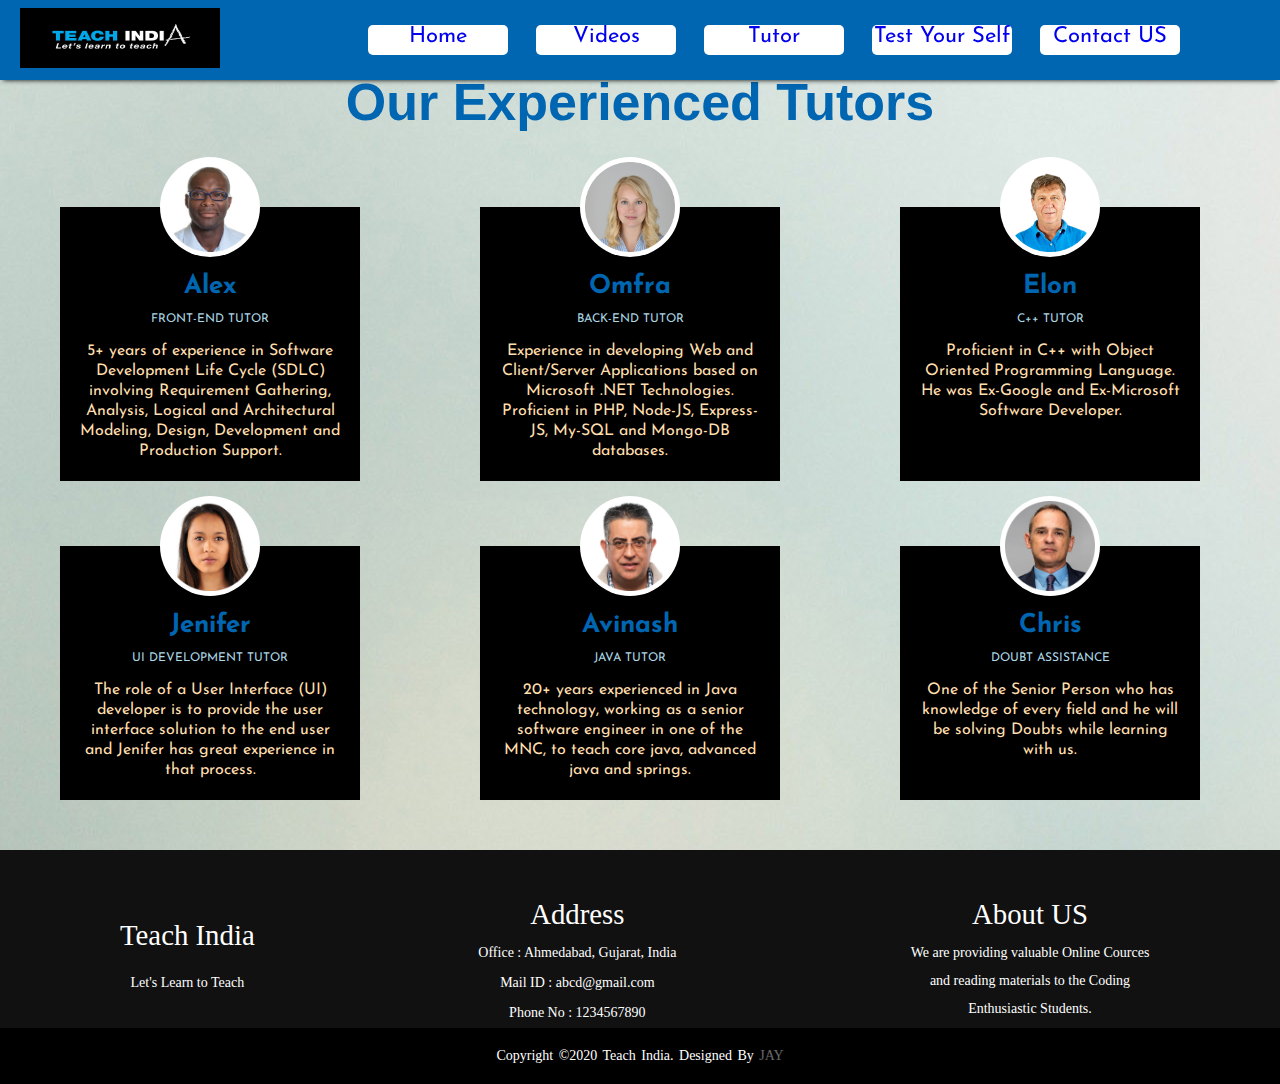
<file: tutors.html>
<!DOCTYPE html>
<html lang="en">
<head>
	<meta charset="UTF-8">
	<title>Our Team Section</title>
	<link rel="stylesheet" href="tutors.css">
	<link rel="stylesheet" href="footer-style.css">
	<link rel="stylesheet" href="header.css">
</head>


<!--   Header   -->

<header>
        <div class="wrapper">
            <div class="top-navbar">
                <div class="menu">
                    <div class="nav-logo">
                        <img height="60px" width="200px" src="images/logo.jpg" alt="">
                    </div>
                    <div class="Btn-Links">
                    
                        <a href="index.html">Home</a>
                        <a href="videos.html">Videos</a>
                        <a href="tutors.html">Tutor</a>
                        <a href="test.html">Test Your Self</a>
                        <a href="contact.html">Contact US</a>                       
                    </div>
                </div>
            </div>
    </div>
    </header>


<!--   Header Ends   -->


<body>

<div class="wrapper">
  <h1>Our Experienced Tutors</h1>
  <div class="team">
    <div class="team_member">
      <div class="team_img">
        <img src="images/tutor1.png" alt="Team_image">
      </div>
      <h3>Alex</h3>
      <p class="role">Front-End Tutor</p>
      <p>5+ years of experience in Software Development Life Cycle (SDLC) involving Requirement Gathering, Analysis, Logical and Architectural Modeling, Design, Development and Production Support.</p>
    </div>
    <div class="team_member">
      <div class="team_img">
        <img src="images/tutor2.png" alt="Team_image">
      </div>
      <h3>Omfra</h3>
      <p class="role">Back-End Tutor</p>
      <p>Experience in developing Web and Client/Server Applications based on Microsoft .NET Technologies. Proficient in PHP, Node-JS, Express-JS, My-SQL and Mongo-DB databases.</p></div>
    <div class="team_member">
      <div class="team_img">
        <img src="images/tutor3.png" alt="Team_image">
      </div>
      <h3>Elon</h3>
      <p class="role">C++ Tutor</p>
      <p>Proficient in C++ with Object Oriented Programming Language. He was Ex-Google and Ex-Microsoft Software Developer.</p>
    </div>
  </div>
  
  <div class="team">
    <div class="team_member">
      <div class="team_img">
        <img src="images/tutor4.png" alt="Team_image">
      </div>
      <h3>Jenifer</h3>
      <p class="role">UI development Tutor</p>
      <p>The role of a User Interface (UI) developer is to provide the user interface solution to the end user and Jenifer has great experience in that process.</p>
    </div>
    <div class="team_member">
      <div class="team_img">
        <img src="images/tutor5.png" alt="Team_image">
      </div>
      <h3>Avinash</h3>
      <p class="role">Java Tutor</p>
      <p>20+ years experienced in Java technology, working as a senior software engineer in one of the MNC, to teach core java, advanced java and springs.</p></div>
    <div class="team_member">
      <div class="team_img">
        <img src="images/tutor6.png" alt="Team_image">
      </div>
      <h3>Chris</h3>
      <p class="role">Doubt Assistance</p>
      <p>One of the Senior Person who has knowledge of every field and he will be solving Doubts while learning with us.</p>
    </div>
  </div>
  
  
</div>	

</body>



<footer>
       <div class="footer-text">
        <div class="footer-content">
            <h3>Teach India</h3>
            <p>Let's Learn to Teach</p>
        </div>
        
        
        <div class="footer-adress">
            <h3>Address</h3>
            <p>Office : Ahmedabad, Gujarat, India</p>
            <p>Mail ID : abcd@gmail.com</p>
            <p>Phone No : 1234567890</p>
        </div>
        
        
        
        <div class="footer-about">
            <h3>About US</h3>
            <p>We are providing valuable Online Cources and reading materials to the Coding Enthusiastic Students.</p>
        </div>
        
        
        
        </div>
        <div class="footer-bottom">
            <p>copyright &copy;2020 Teach India. designed by <span>Jay</span></p>
        </div>
    </footer>



</html>
</file>
<file: index.css>
.dashboard-container{
    padding: 30px 0;
    margin: 80px 50px 50px 220px;
    transition: all 0.3s ease;
/*    padding: 100px 150px;*/
    
}


.wrapper.active .dashboard-container{
    margin: 80px 50px 50px 120px;
}

.text-container{
    position: relative;
    padding-right: 16px;
    padding-left: 16px;
    margin-right: auto;
    margin-left: auto;
}

.cover {
    padding: 20px 0 46px;
}

.row{
    display: flex;
/*    justify-content: space-between;*/
    flex-wrap: wrap;
    margin-left: -16px;
    margin-right: -16px;
}

.cover-detail{
/*    padding: 100px 20px;*/
    max-width: 445px;
}

.cover h1 {
    font-size: 44px;
    line-height: 49px;
    margin-bottom: 20px;
    max-width: 358px;
    font-family: cursive;
    background: linear-gradient(109.16deg, #399CD5 27.97%, #B6DDF1 179.76%, #F3FCFF 179.78%, #F3FCFF 179.78%, #F3FCFF 179.78%);
    border-radius: 5px;
    color: #fff;
    text-align: center;
}

.cover p {
    color: #0066B2;
    font-size: 20px;
    line-height: 24px;
    margin-bottom: 56px;
    font-family: fantasy;
}


.flex-column {
    flex-direction: column;
}

.justify-content-center {
    justify-content: center;
}
.d-flex {
    display: flex!important;
}

.col-md-5 .col-md-7{
    position: relative;
    width: 100%;
    min-height: 1px;
    padding-right: 16px;
    padding-left: 16px;
}


form {
  border: 3px solid #f1f1f1;
  font-family: Arial;
}

.container {
  padding: 20px;
  background-color: #f1f1f1;
}

input[type=text], input[type=submit] {
  width: 100%;
  padding: 12px;
  margin: 8px 0;
  display: inline-block;
  border: 1px solid #ccc;
  box-sizing: border-box;
}

input[type=checkbox] {
  margin-top: 16px;
}

input[type=submit] {
  background-color: #4CAF50;
  color: white;
  border: none;
}

input[type=submit]:hover {
  opacity: 0.8;
}


.feature-section {
    margin: 10px 0;
    box-shadow: 1px 3px 5px 1px #000;
    padding: 35px 50px 20px 50px;
}

.section-title {
    font-size: 24px;
    line-height: 36px;
    text-align: center;
    margin: 0 auto 70px auto;
    font-family: cursive;
    color: #0066B2;
}

.text-center {
    text-align: center;
}

.feature-section .row {
    display: flex;
    justify-content: space-between;
    flex-wrap: wrap;
    margin-right: -16px;
    margin-left: -16px;
}

.col-md-6 .col-lg-4{
    position: relative;
    width: 100%;
    min-height: 1px;
    padding-right: 16px;
    padding-left: 16px;
}

.media {
    display: flex;
    align-items: flex-start;
}

.media_details{
    height: 201px;
    width: 260px;
}

.media h3 {
    font-size: 20px;
    line-height: 30px;
    font-weight: 500;
    margin-bottom: 16px;
    text-align: center;
    color: rosybrown;
}

.media p {
    font-size: 16px;
    font-weight: 300;
    line-height: 24px;
    color: rgba(37,38,94,.7);
    margin-bottom: 36px;
    text-align: center;
    color: #0066B2;
}





.feedback-section{
    margin: 60px 0;
    background: url(images/bg2.jpg) no-repeat center;
    box-shadow: 1px 3px 5px 1px #000;
    padding: 35px 50px 20px 50px;
}

.feedback-section .section-title {
    font-size: 24px;
    line-height: 36px;
    text-align: center;
    margin: 0 auto 40px auto;
/*    padding: 10px 60px 20px 60px;*/
}

.feedback-field{
    height: 40px;
    width: 400px;
    padding: 10px;
    border: none;
    border-radius: 10px;
    font-size: 18px;
}

.search-btn{
    height: 40px;
    width: 125px;
    background: #2B59D1;
    border: none;
    color: #fff;
    border-radius: 10px;
    font-size: 18px;
    font-weight: 500;
    margin: 5px auto 0px auto;
}

.search-btn:hover{
    background: #fff;
    cursor: pointer;
    color: #2B59D1;
    font-weight: 600;
}

.fq-section{
    margin: 60px 0;
    background: url(images/fq-bg.jfif) no-repeat center;
    box-shadow: 1px 3px 5px 1px #000;
    padding: 35px 50px 20px 50px;
}

.fq-section .section-title{
    font-size: 24px;
    line-height: 36px;
    text-align: center;
    margin: 0 auto 70px auto;
}

.fq-box{
    margin: 10px 10px 10px 10px;
}

.fq-section .fq-box li{
    margin: 30px;
}

.fq-section .fq-box h2{
    font-size: 22px;
    color: midnightblue;
}

.fq-section .fq-box p{
    margin: 10px;
    font-size: 19px;
    
}
</file>
<file: header.css>
*{
    margin: 0;
    padding: 0;
    list-style: none;
    box-sizing: border-box;
    text-decoration: none;
}
.wrapper{
    width: 100%;
    height: 100%;
}

.top-navbar{
    z-index: 50;
    background: #0066B2;
    height: 80px;
    display: flex;
    position: fixed;
    width: 100%;
    top: 0;
    box-shadow: 0 3px 5px -3px #000;
}

.Btn-Links{
    width: 70%;
    display: flex;
    justify-content: space-between;
}

.Btn-Links a{
    background: white;
    height: 30px;
    width: 140px;
    border-radius: 5px;
    text-align: center;
    font-size: 22px;
}

.Btn-Links a:hover{
  background: midnightblue;
  color: #fff;
    color: 
}


.top-navbar .menu{
    width: calc(100% - 80px);
    height: 100%;
    display: flex;
    justify-content: space-between;
    align-items: center;
    padding: 0 20px;
}




.main-container .sidebar{
    position:fixed;
    top: 80px;
    left: 0;
    width: 180px;
    height: 100%;
    background: #0066B2;
    transition: all 0.3s ease;
}

.main-container .sidebar h1{
    font-family: sans-serif;
    color: bisque;
}

.main-container .sidebar ul li a{
    color: #fff;
    font-size: 18px;
    padding: 20px;
    white-space: nowrap;
    display: flex;
    align-items: center;
    margin-bottom: 1px;
    transition: all 0.3s ease;
}

.main-container .sidebar ul li a .icon{
    margin-right: 10px;
    font-size: 28px;
}

.main-container .sidebar ul li a span{
    display: inline-block;  
}

.main-container .sidebar ul li a:hover{
  background: #fff;
  color: #0066B2;
}
/* after active wrapper */
.wrapper.active .sidebar{
    width: 80px;
}
.wrapper.active .sidebar ul li a span.title{
  display: none;
}
</file>
<file: footer-style.css>
*{
    margin: 0;
    padding: 0;
    box-sizing: border-box;
}
body{
    background: #fcfcfc;
}
footer{
    position: relative;
    bottom: 0;
    left: 0;
    right: 0;
    background: #111;
    height: auto;
    width: 100vw;
    font-family: "Open Sans";
    padding-top: 40px;
    color: #fff;
    float: left;
}

.footer-text{
    display: flex;
    justify-content: space-between;
    margin: 0px 120px 0px 120px;
}

.footer-content{
    display: flex;
    align-items: center;
    justify-content: center;
    flex-direction: column;
    text-align: center;
}

.footer-content h3{
    font-size: 1.8rem;
    font-weight: 400;
    text-transform: capitalize;
    line-height: 3rem;
}
.footer-content p{
    max-width: 500px;
    margin: 10px auto;
    line-height: 28px;
    font-size: 14px;
}

.footer-adress{
    display: flex;
    align-items: center;
    flex-direction: column;
    text-align: center;
}

.footer-adress h3{
    font-size: 1.8rem;
    font-weight: 400;
    text-transform: capitalize;
    line-height: 3rem;
}
.footer-adress p{
    max-width: 500px;
    margin: 1px auto;
    line-height: 28px;
    font-size: 14px;
}

.footer-about{
    display: flex;
    align-items: center;
    flex-direction: column;
    text-align: center;
    width: 25%;
}

.footer-about h3{
    font-size: 1.8rem;
    font-weight: 400;
    text-transform: capitalize;
    line-height: 3rem;
}
.footer-about p{
    max-width: 500px;
    margin: 1px auto;
    line-height: 28px;
    font-size: 14px;
}

.footer-bottom{
    background: #000;
    width: 100vw;
    padding: 20px 0;
    text-align: center;
}
.footer-bottom p{
    font-size: 14px;
    word-spacing: 2px;
    text-transform: capitalize;
}
.footer-bottom span{
    text-transform: uppercase;
    opacity: .4;
    font-weight: 200;
}
</file>
<file: contact.css>
*{
  margin: 0;
  padding: 0;
  font-family: "montserrat",sans-serif;
}
.contact-section{
    margin-top: 5.7%;
  background: url(images/fq-bg.jfif) no-repeat center;
  background-size: cover;
  padding: 40px 0;
}
.contact-section h1{
  text-align: center;
  color: #0066B2;
  font-size: 40px;
  font-weight: bold;
}
.border{
  width: 100px;
  height: 10px;
  background: #34495e;
  margin: 40px auto;
}

.contact-form{
  max-width: 600px;
  margin: auto;
  padding: 0 10px;
  overflow: hidden;
}

.contact-form-text{
  display: block;
  width: 100%;
  box-sizing: border-box;
  margin: 16px 0;
  border: 0;
  background: #111;
  padding: 20px 40px;
  outline: none;
  color: #ddd;
  transition: 0.5s;
}
.contact-form-text:focus{
  box-shadow: 0 0 10px 4px #34495e;
}
textarea.contact-form-text{
  resize: none;
  height: 120px;
}
.contact-form-btn{
  float: right;
  border: 0;
  background: #34495e;
  color: #fff;
  padding: 12px 50px;
  border-radius: 20px;
  cursor: pointer;
  transition: 0.5s;
}
.contact-form-btn:hover{
  background: #2980b9;
}
</file>
<file: test.css>
@import url('https://fonts.googleapis.com/css?family=Allura|Josefin+Sans');

*{
  margin: 0;
  padding: 0;
  box-sizing: border-box;
}

body{
    margin-top: 10px;
  font-family: 'Josefin Sans', sans-serif;
}

.wrapper{
  margin-top: 5.4%;
    background: url(images/fq-bg.jfif) no-repeat center;
}

.wrapper h1{
  font-family: sans-serif;
  font-size: 52px;
  margin-bottom: 60px;
  text-align: center;
    color: #0066B2;
}

.team{
  display: flex;
  justify-content: center;
  width: auto;
  text-align: center;
  flex-wrap: wrap;
}

.team .team_member{
  background: black;
  margin: 15px 70px 0px 50px;
  margin-bottom: 50px;
  width: 300px;
  padding: 20px;
  line-height: 20px;
  color: navajowhite;  
  position: relative;
  border-radius: 5px;
  box-shadow: 0 0 8px 8px lightgrey;
}

.team .team_member h3{
  color: #0066B2;
  font-size: 26px;
  margin-top: 20px;
}

.team .team_member p.role{
  color: black;
  margin: 12px 0;
  margin-top: 20px;
  margin-left: 27px;
  font-size: 20px;
  background: #fff;
  height: 30px;
  width: 80%;
  text-transform: uppercase;
  padding: 7px;
    border-radius: 7px;
}

.team .team_member p.role a{
    text-decoration: none;
    color: lightcoral;
    font-weight: 800;
}

.team .team_member p.role:hover{
    background: #0066B2;
    color: #fff;
}

.team .team_member h4{
    background: #fff;
}
</file>
<file: tutors.css>
@import url('https://fonts.googleapis.com/css?family=Allura|Josefin+Sans');

*{
  margin: 0;
  padding: 0;
  box-sizing: border-box;
}

body{
  font-family: 'Josefin Sans', sans-serif;
}

.wrapper{
  margin-top: 5.6%;
    background: url(images/fq-bg.jfif) no-repeat center;
}

.wrapper h1{
  font-family: sans-serif;
  font-size: 52px;
  margin-bottom: 60px;
  text-align: center;
    color: #0066B2;
}

.team{
  display: flex;
  justify-content: center;
  width: auto;
  text-align: center;
  flex-wrap: wrap;
}

.team .team_member{
  background: black;
  margin: 15px 70px 0px 50px;
  margin-bottom: 50px;
  width: 300px;
  padding: 20px;
  line-height: 20px;
  color: navajowhite;  
  position: relative;
}

.team .team_member h3{
  color: #0066B2;
  font-size: 26px;
  margin-top: 50px;
}

.team .team_member p.role{
  color: lightblue;
  margin: 12px 0;
  font-size: 12px;
  text-transform: uppercase;
}

.team .team_member .team_img{
  position: absolute;
  top: -50px;
  left: 50%;
  transform: translateX(-50%);
  width: 100px;
  height: 100px;
  border-radius: 50%;
  background: #fff;
}

.team .team_member .team_img img{
  width: 100px;
  height: 100px;
  padding: 5px;
}
</file>
